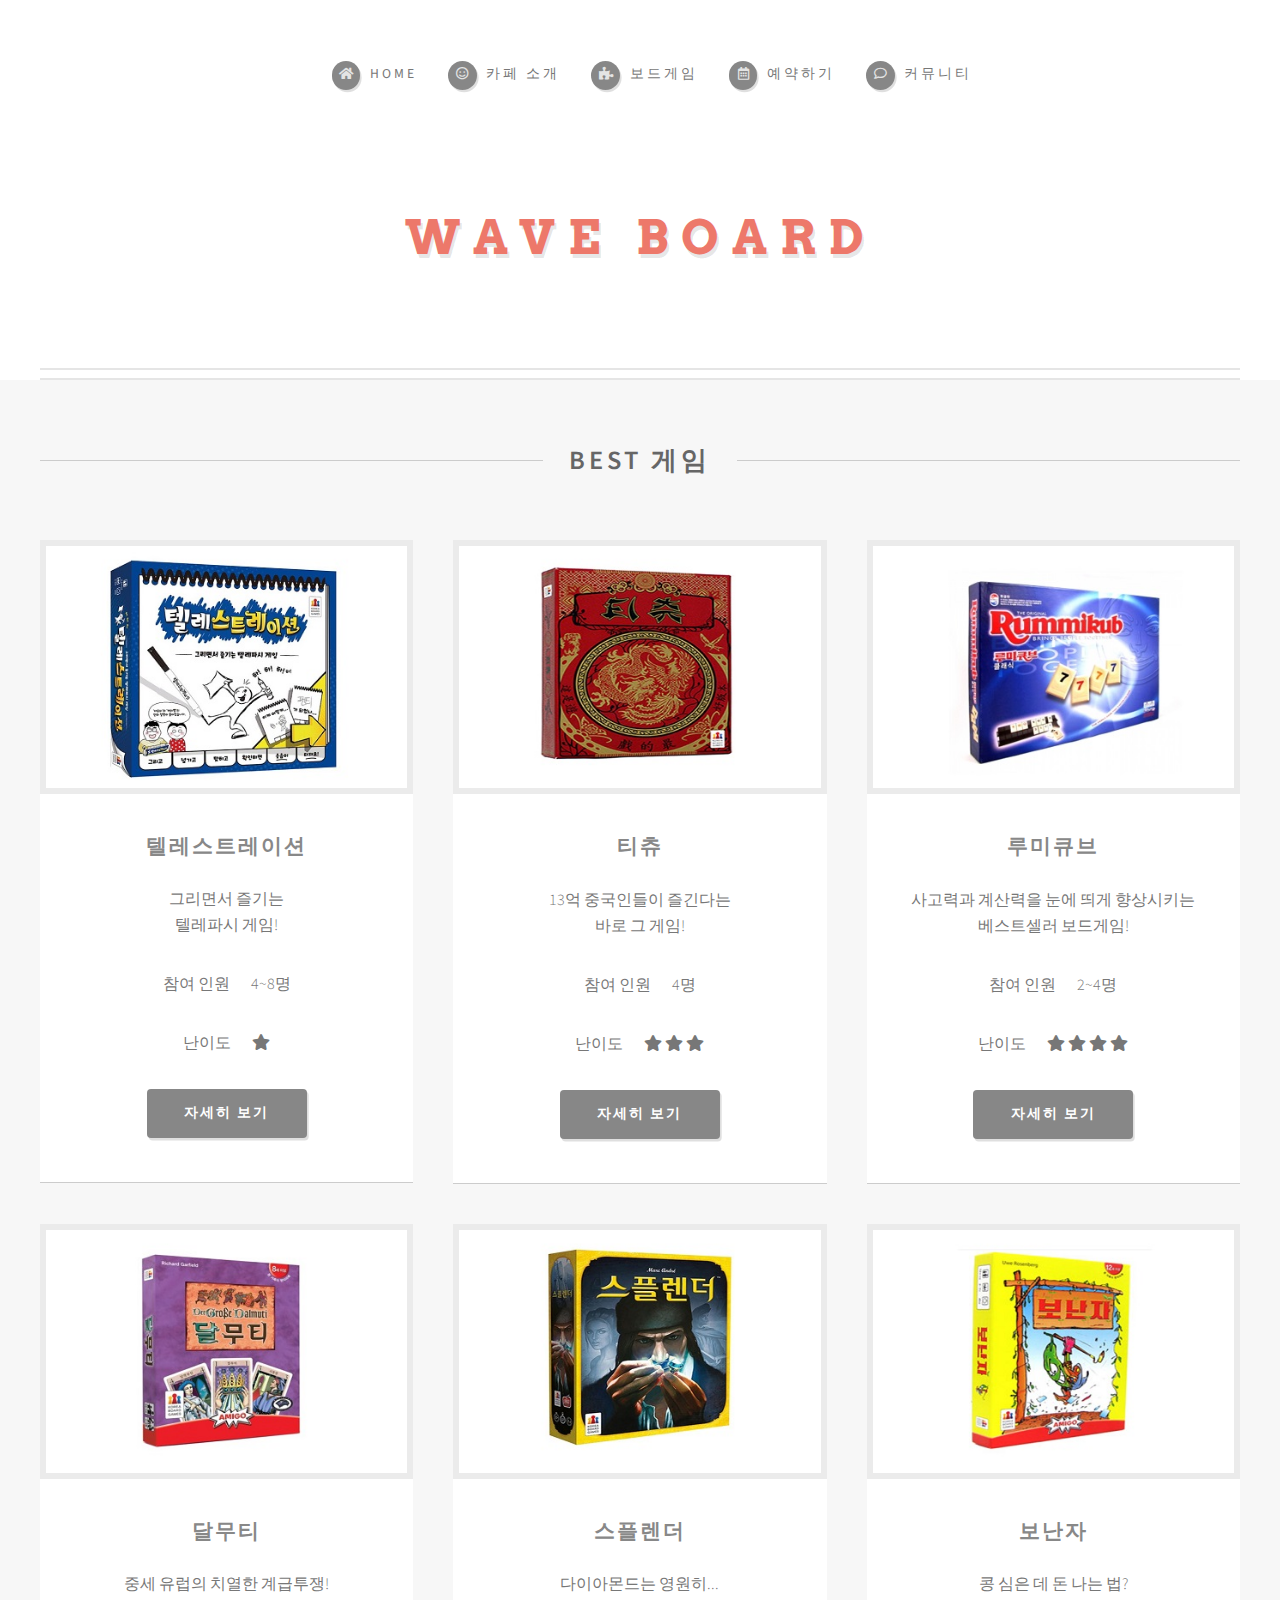
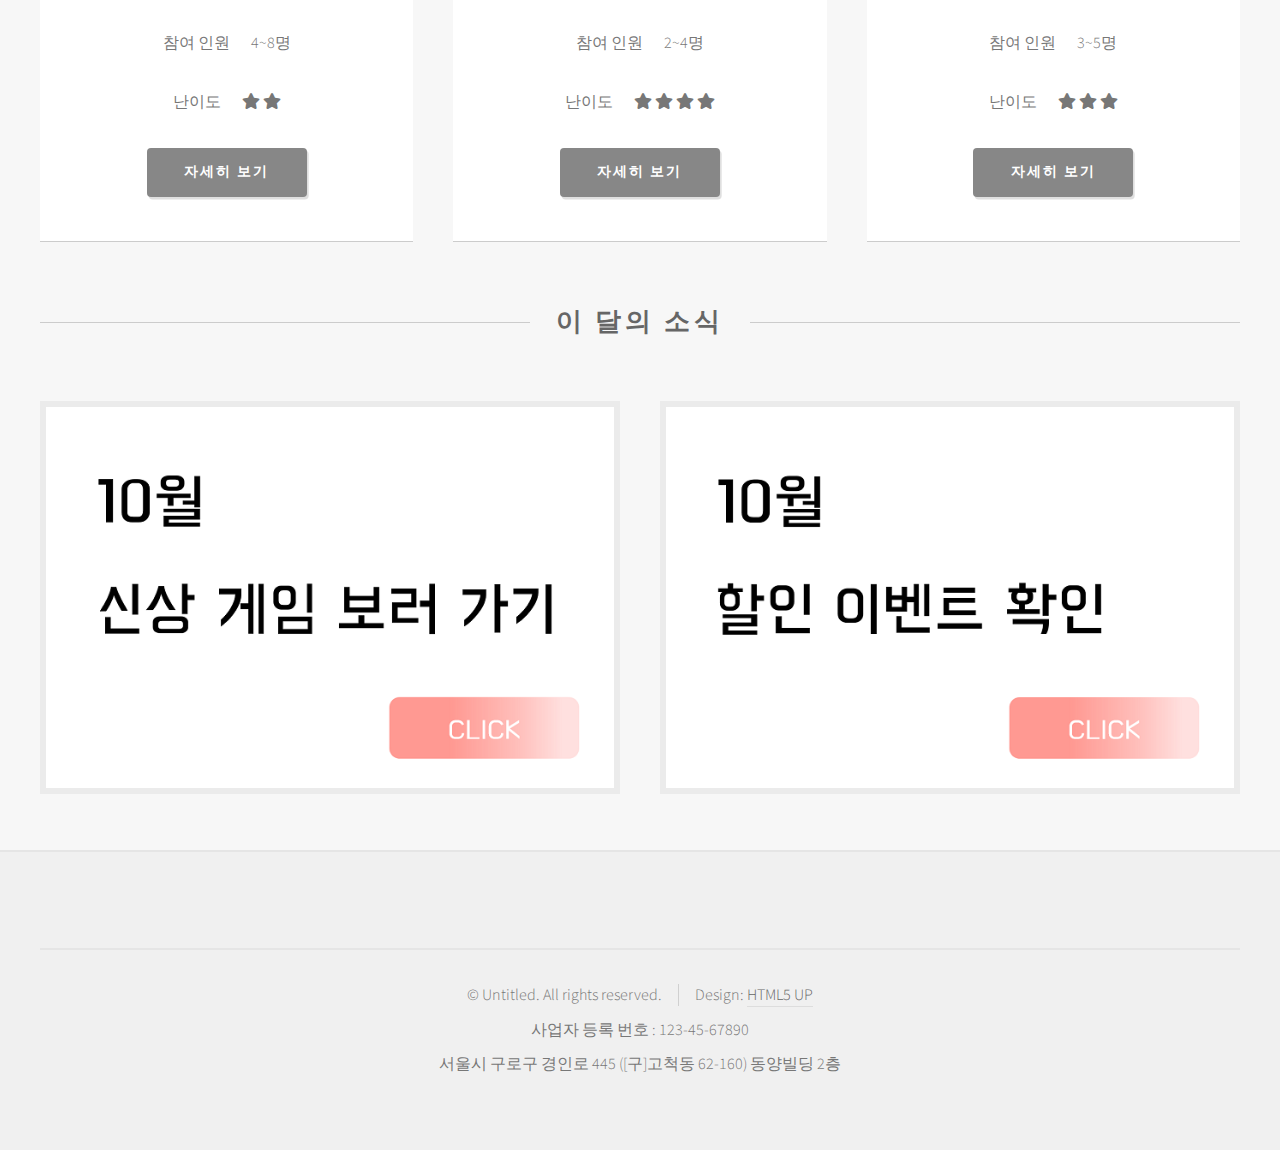
<file: index.html>
<!DOCTYPE HTML>
<!--
	Strongly Typed by HTML5 UP
	html5up.net | @ajlkn
	Free for personal and commercial use under the CCA 3.0 license (html5up.net/license)
-->
<html>
	<head>
		<title>Wave Board</title>
		<meta charset="utf-8" />
		<meta name="viewport" content="width=device-width, initial-scale=1, user-scalable=no" />
		<link rel="stylesheet" href="assets/css/main.css" />
	</head>
	<body class="homepage is-preload">
		<div id="page-wrapper">

			<!-- Header -->
				<section id="header">
					<div class="container">

						<!-- Logo -->
							<h1 id="logo"><a href="index.html">Wave Board</a></h1>
                            <!--<a id="reserve" href="#" class="button icon solid">예약하기</a> -->
							<!--<p>A responsive HTML5 site template. Manufactured by HTML5 UP.</p>-->

						<!-- Nav -->
							<nav id="nav">
								<ul>
									<li><a class="icon solid fa-home" href="index.html"><span>Home</span></a></li>
									<li>
										<a href="#" class="icon fa-smile"><span>카페 소개</span></a>
										<ul>
											<li><a href="detail2.html#features">이용 요금</a></li>
											<li><a href="detail2.html#method">이용 안내</a></li>
                                            <li><a href="detail2.html#location">위치 안내</a></li>
										</ul>
									</li>
									<li>
										<a href="#" class="icon solid fa-puzzle-piece"><span>보드게임</span></a>
										<ul>
											<li><a href="#">인원별</a></li>
											<li><a href="#">종류별</a></li>
                                            <li><a href="#">난이도별</a></li>
										</ul>
									</li>
                                    <li>
										<a href="#" class="icon fa-calendar-alt"><span>예약하기</span></a>
										<ul>
											<li><a href="#">예약 신청</a></li>
											<li><a href="#">예약 확인 및 취소</a></li>
										</ul>
									</li>
                                    <li>
										<a href="#" class="icon fa-comment"><span>커뮤니티</span></a>
										<ul>
											<li><a href="#">공지사항</a></li>
											<li><a href="#">입고 요청</a></li>
										</ul>
									</li>
								</ul>
							</nav>

					</div>
				</section>


			<!-- Features -->
				<section id="features">
					<div class="container">
						<header class="major">
							<h2><strong>BEST 게임</strong></h2>
						</header>
						<div class="row aln-center">
                            <div class="col-4 col-6-medium col-12-small">
                            <section class="box">
								<a href="#" class="image featured"><img src="images/main/games/telestration.jpg" alt="" /></a>
								<header>
									<h3>텔레스트레이션</h3>
								</header>
								<p>그리면서 즐기는 <br> 텔레파시 게임!</p>
                                <p>참여 인원&nbsp;&nbsp;&nbsp;&nbsp;&nbsp;&nbsp;
                                    4~8명</p>
                                <p>난이도&nbsp;&nbsp;&nbsp;&nbsp;&nbsp;&nbsp;
                                    <span class="icon solid fa-star"></span>
                                </p>
								<footer>
									<ul class="actions">
										<li><a href="#" class="button alt">자세히 보기</a></li>
									</ul>
								</footer>
				            </section>
                            </div>
                            
                            <div class="col-4 col-6-medium col-12-small">
                            <section class="box">
								<a href="#" class="image featured"><img src="images/main/games/tichu.jpg" alt="" /></a>
								<header>
									<h3>티츄</h3>
								</header>
								<p>13억 중국인들이 즐긴다는 <br> 바로 그 게임!</p>
                                <p>참여 인원&nbsp;&nbsp;&nbsp;&nbsp;&nbsp;&nbsp;
                                    4명</p>
                                <p>난이도&nbsp;&nbsp;&nbsp;&nbsp;&nbsp;&nbsp;
                                    <span class="icon solid fa-star"></span>
                                    <span class="icon solid fa-star"></span>
                                    <span class="icon solid fa-star"></span>
                                </p>
								<footer>
									<ul class="actions">
										<li><a href="#" class="button alt">자세히 보기</a></li>
									</ul>
								</footer>
				            </section>
                            </div>
                            
                            <div class="col-4 col-6-medium col-12-small">
                            <section class="box">
								<a href="#" class="image featured"><img src="images/main/games/rummikub.jpg" alt="" /></a>
								<header>
									<h3>루미큐브</h3>
								</header>
								<p>사고력과 계산력을 눈에 띄게 향상시키는<br>베스트셀러 보드게임!</p>
                                <p>참여 인원&nbsp;&nbsp;&nbsp;&nbsp;&nbsp;&nbsp;
                                    2~4명</p>
                                <p>난이도&nbsp;&nbsp;&nbsp;&nbsp;&nbsp;&nbsp;
                                    <span class="icon solid fa-star"></span>
                                    <span class="icon solid fa-star"></span>
                                    <span class="icon solid fa-star"></span>
                                    <span class="icon solid fa-star"></span>
                                </p>
								<footer>
									<ul class="actions">
										<li><a href="#" class="button alt">자세히 보기</a></li>
									</ul>
								</footer>
				            </section>
                            </div>
                            
                            <div class="col-4 col-6-medium col-12-small">
                            <section class="box">
								<a href="#" class="image featured"><img src="images/main/games/dalmuti.jpg" alt="" /></a>
								<header>
									<h3>달무티</h3>
								</header>
								<p>중세 유럽의 치열한 계급투쟁!</p>
                                 <p>참여 인원&nbsp;&nbsp;&nbsp;&nbsp;&nbsp;&nbsp;
                                    4~8명</p>
                                <p>난이도&nbsp;&nbsp;&nbsp;&nbsp;&nbsp;&nbsp;
                                    <span class="icon solid fa-star"></span>
                                    <span class="icon solid fa-star"></span>
                                </p>
								<footer>
									<ul class="actions">
										<li><a href="#" class="button alt">자세히 보기</a></li>
									</ul>
								</footer>
				            </section>
                            </div>
                            
                            <div class="col-4 col-6-medium col-12-small">
                            <section class="box">
								<a href="#" class="image featured"><img src="images/main/games/splendor.jpg" alt="" /></a>
								<header>
									<h3>스플렌더</h3>
								</header>
								<p>다이아몬드는 영원히...</p>
                                <p>참여 인원&nbsp;&nbsp;&nbsp;&nbsp;&nbsp;&nbsp;
                                    2~4명</p>
                                <p>난이도&nbsp;&nbsp;&nbsp;&nbsp;&nbsp;&nbsp;
                                    <span class="icon solid fa-star"></span>
                                    <span class="icon solid fa-star"></span>
                                    <span class="icon solid fa-star"></span>
                                    <span class="icon solid fa-star"></span>
                                </p>
								<footer>
									<ul class="actions">
										<li><a href="#" class="button alt">자세히 보기</a></li>
									</ul>
								</footer>
				            </section>
                            </div>
                            
                            <div class="col-4 col-6-medium col-12-small">
                            <section class="box">
								<a href="#" class="image featured"><img src="images/main/games/bohnanza.jpg" alt="" /></a>
								<header>
									<h3>보난자</h3>
								</header>
								<p>콩 심은 데 돈 나는 법?</p>
                                <p>참여 인원&nbsp;&nbsp;&nbsp;&nbsp;&nbsp;&nbsp;
                                    3~5명</p>
                                <p>난이도&nbsp;&nbsp;&nbsp;&nbsp;&nbsp;&nbsp;
                                    <span class="icon solid fa-star"></span>
                                    <span class="icon solid fa-star"></span>
                                    <span class="icon solid fa-star"></span>
                                </p>
								<footer>
									<ul class="actions">
										<li><a href="#" class="button alt">자세히 보기</a></li>
									</ul>
								</footer>
				            </section>
                            </div>
						</div>
					</div>
				</section>
<!-- Blog -->
									<section id="blog">
                                        <div class="container">
										<header class="major">
											<h2><strong>이 달의 소식</strong></h2>
										</header>
										<div class="row">
											<div class="col-6 col-12-small">
												<a href="#" class="image featured"><img src="images/main/oct_new.png" alt="" /></a>
											</div>
											<div class="col-6 col-12-small">
                                                <a href="#" class="image featured"><img src="images/main/oct_event.png" alt="" /></a>
											</div>
										</div>
                                        </div>
									</section>

			<!-- Footer -->
				<section id="footer">
					<!--<div class="container">
						<header>
							<h2>Questions or comments? <strong>Get in touch:</strong></h2>
						</header>
						<div class="row">
							<div class="col-6 col-12-medium">
								<section>
									<form method="post" action="#">
										<div class="row gtr-50">
											<div class="col-6 col-12-small">
												<input name="name" placeholder="Name" type="text" />
											</div>
											<div class="col-6 col-12-small">
												<input name="email" placeholder="Email" type="text" />
											</div>
											<div class="col-12">
												<textarea name="message" placeholder="Message"></textarea>
											</div>
											<div class="col-12">
												<a href="#" class="form-button-submit button icon solid fa-envelope">Send Message</a>
											</div>
										</div>
									</form>
								</section>
							</div>
							<div class="col-6 col-12-medium">
								<section>
									<p>Erat lorem ipsum veroeros consequat magna tempus lorem ipsum consequat Phaselamet
									mollis tortor congue. Sed quis mauris sit amet magna accumsan tristique. Curabitur
									leo nibh, rutrum eu malesuada.</p>
									<div class="row">
										<div class="col-6 col-12-small">
											<ul class="icons">
												<li class="icon solid fa-home">
													1234 Somewhere Road<br />
													Nashville, TN 00000<br />
													USA
												</li>
												<li class="icon solid fa-phone">
													(000) 000-0000
												</li>
												<li class="icon solid fa-envelope">
													<a href="#">info@untitled.tld</a>
												</li>
											</ul>
										</div>
										<div class="col-6 col-12-small">
											<ul class="icons">
												<li class="icon brands fa-twitter">
													<a href="#">@untitled</a>
												</li>
												<li class="icon brands fa-instagram">
													<a href="#">instagram.com/untitled</a>
												</li>
												<li class="icon brands fa-dribbble">
													<a href="#">dribbble.com/untitled</a>
												</li>
												<li class="icon brands fa-facebook-f">
													<a href="#">facebook.com/untitled</a>
												</li>
											</ul>
										</div>
									</div>
								</section>
							</div>
						</div>
					</div>-->
					<div id="copyright" class="container">
						<ul class="links">
							<li>&copy; Untitled. All rights reserved.</li><li>Design: <a href="http://html5up.net">HTML5 UP</a></li>
						</ul>
                        <ul class="links">
                            <li>사업자 등록 번호 : 123-45-67890</li>
                        </ul>
                        <ul class="links">
                            <li>서울시 구로구 경인로 445 ([구]고척동 62-160) 동양빌딩 2층</li>
                        </ul>
                        <ul>
                            
                        </ul>
					</div>
				</section>

		</div>

		<!-- Scripts -->
			<script src="assets/js/jquery.min.js"></script>
			<script src="assets/js/jquery.dropotron.min.js"></script>
			<script src="assets/js/browser.min.js"></script>
			<script src="assets/js/breakpoints.min.js"></script>
			<script src="assets/js/util.js"></script>
			<script src="assets/js/main.js"></script>

	</body>
</html>
</file>
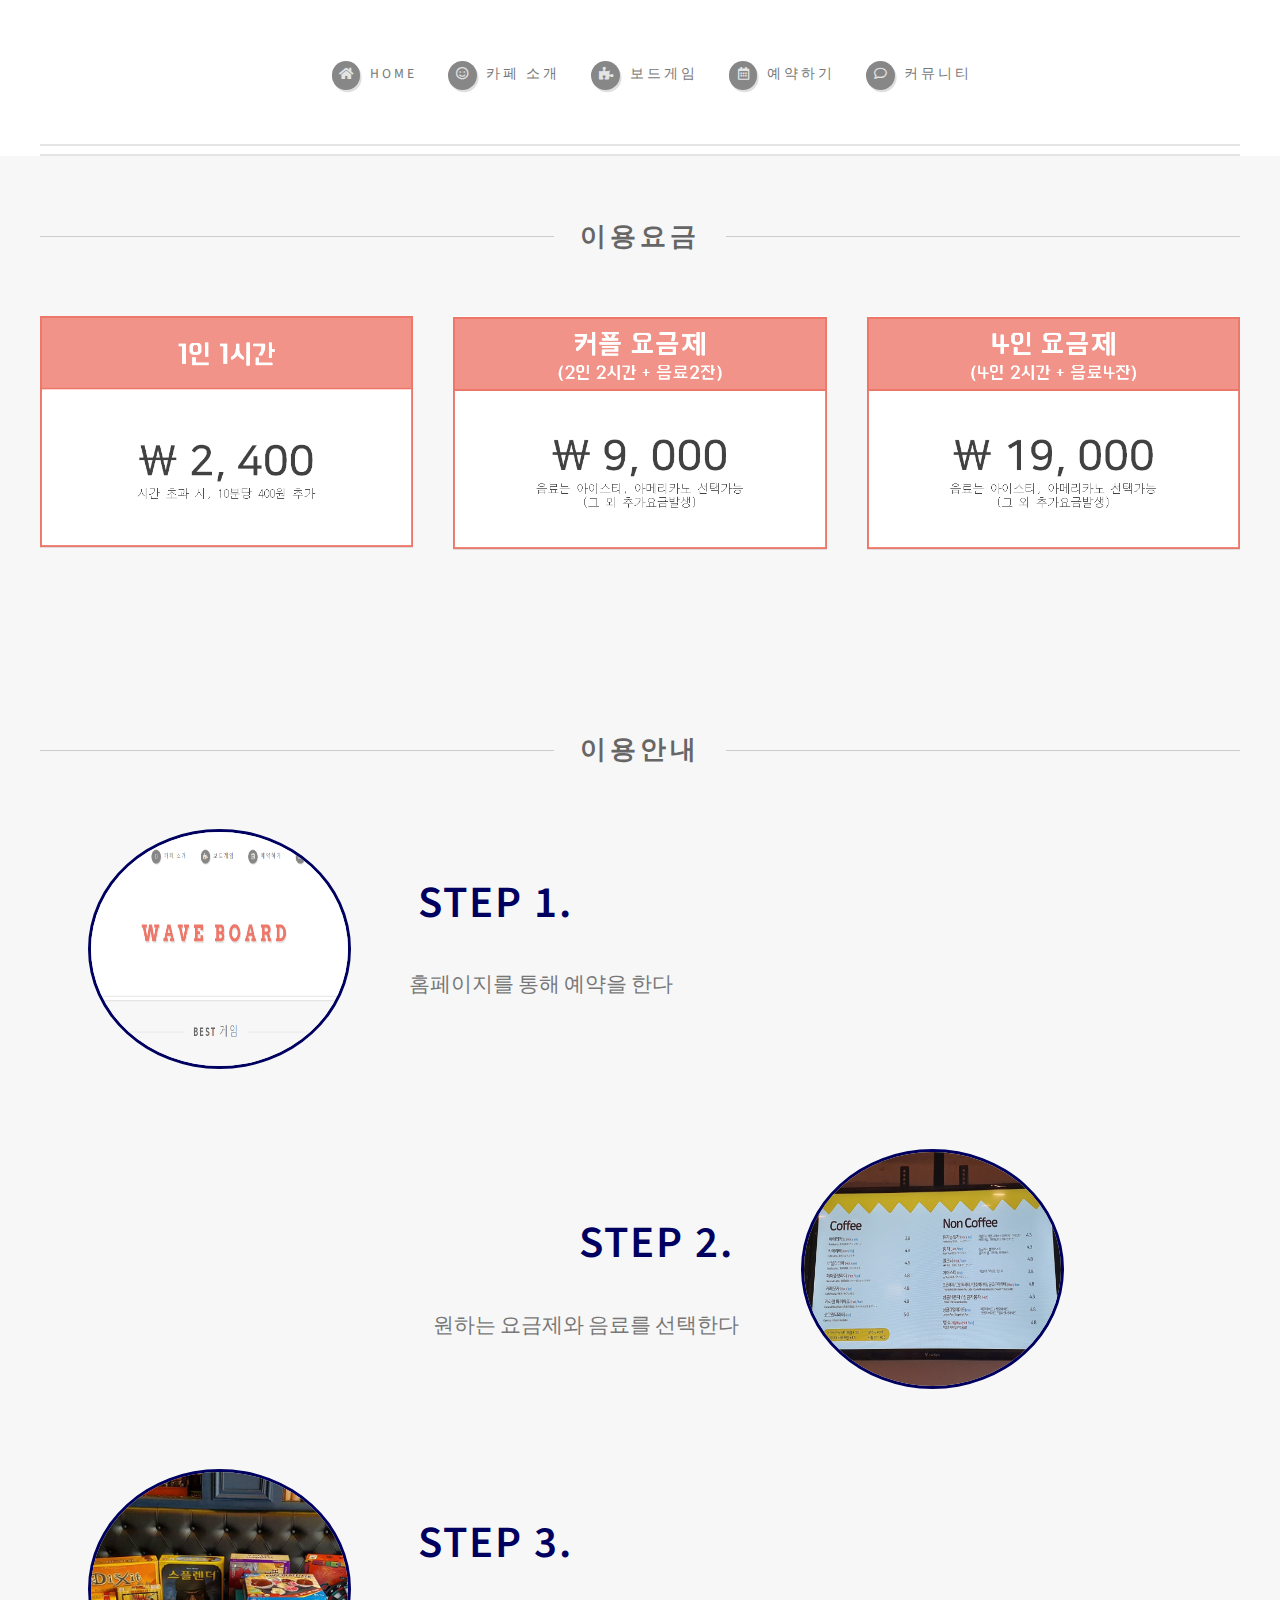
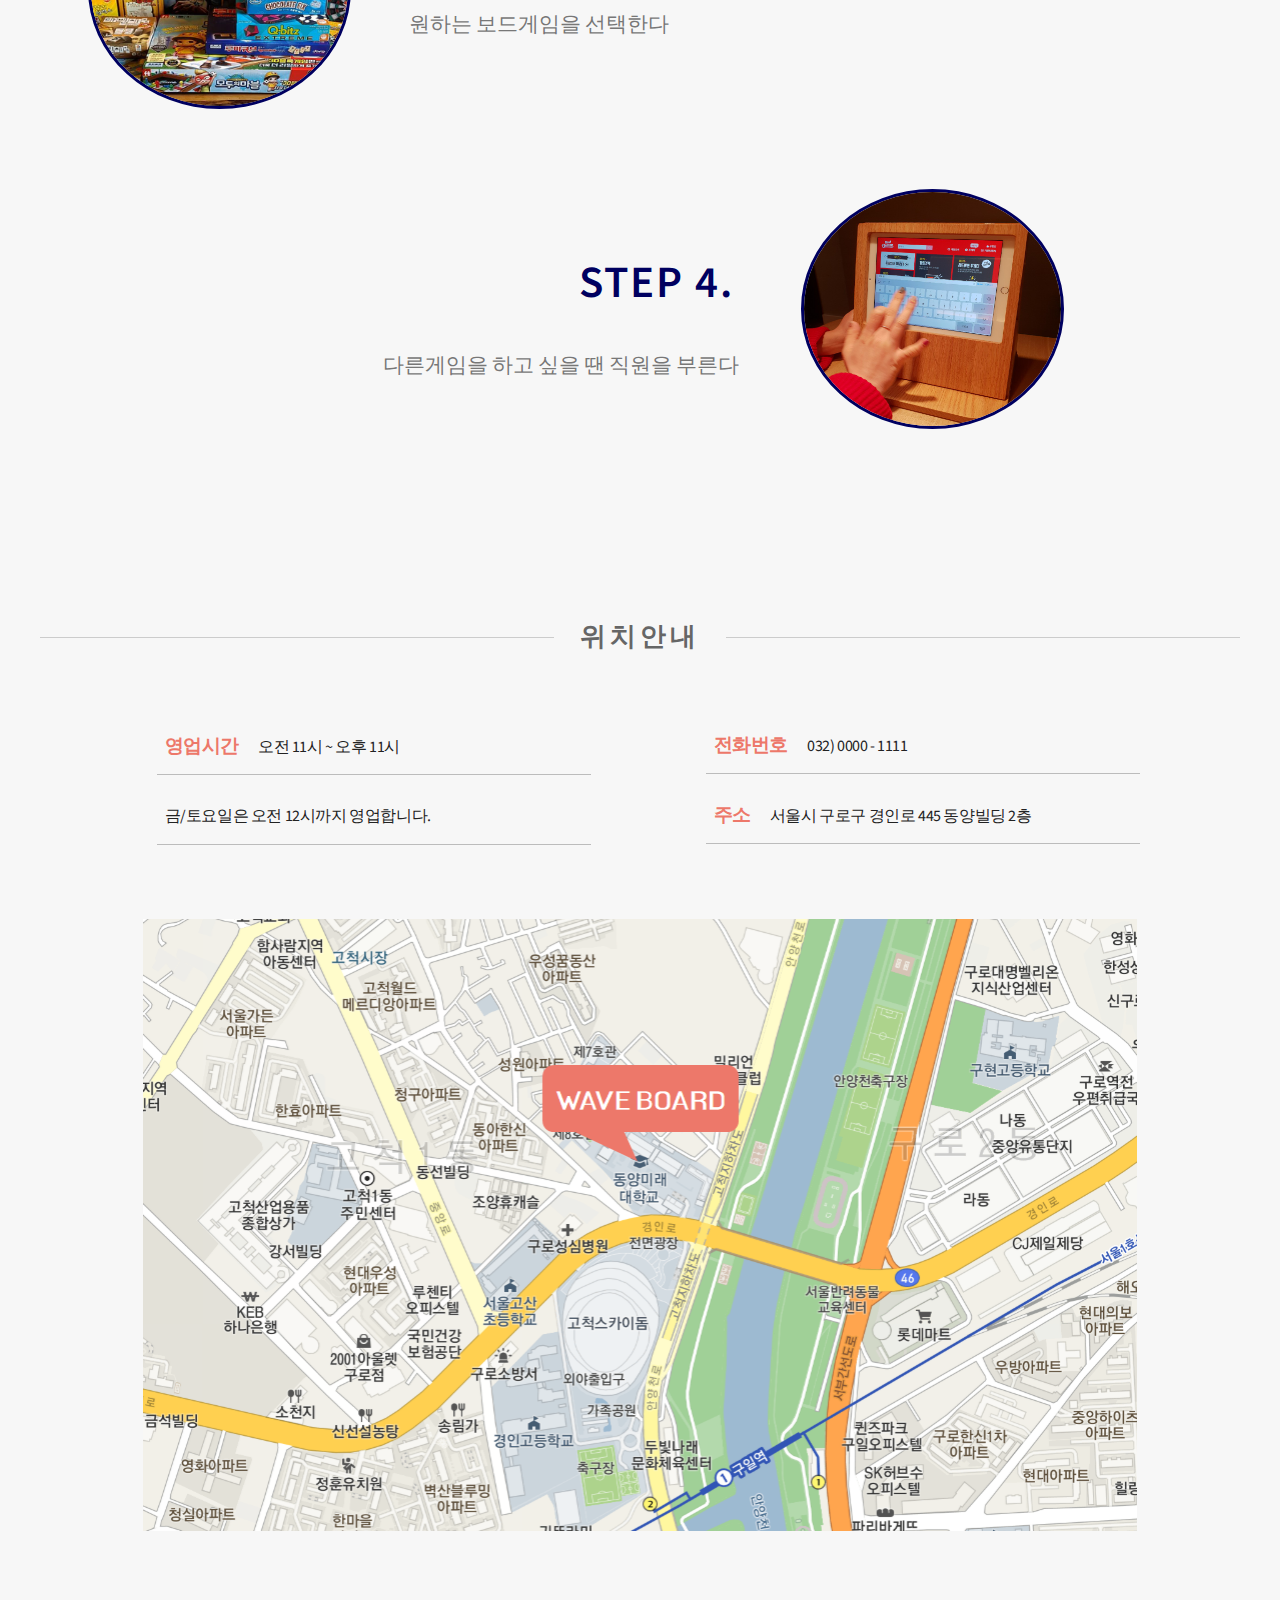
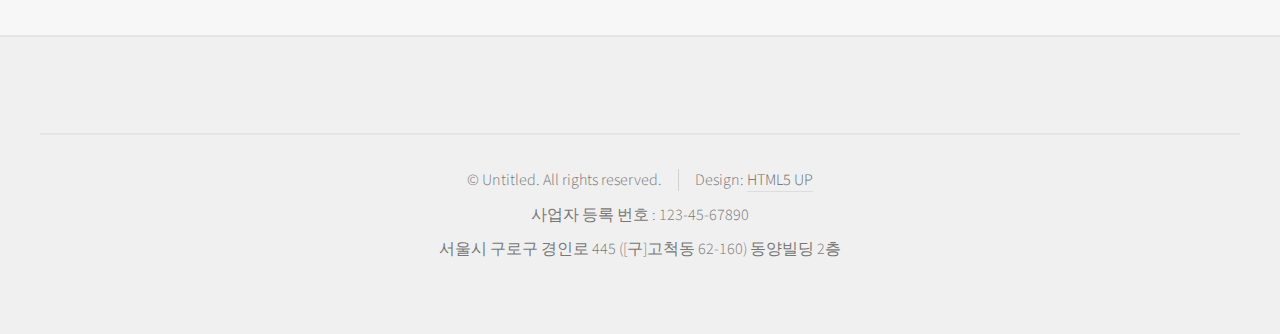
<file: detail2.html>
<!DOCTYPE HTML>
<!--
	Strongly Typed by HTML5 UP
	html5up.net | @ajlkn
	Free for personal and commercial use under the CCA 3.0 license (html5up.net/license)
-->
<html>
	<head>
		<title>Strongly Typed by HTML5 UP</title>
		<meta charset="utf-8" />
		<meta name="viewport" content="width=device-width, initial-scale=1, user-scalable=no" />
		<link rel="stylesheet" href="assets/css/detail.css" />
	</head>
	<body class="homepage is-preload">
		<div id="page-wrapper">

			<!-- Header -->
				<section id="header">
					<div class="container">
                        
                        <h1 id="logo"><a href="index.html">Wave Board</a></h1>

						<!-- Nav -->
							<nav id="nav">
								<ul>
									<li><a class="icon solid fa-home" href="index.html"><span>Home</span></a></li>
									<li>
										<a href="#" class="icon fa-smile"><span>카페 소개</span></a>
										<ul>
											<li><a href="#features">이용 요금</a></li>
											<li><a href="#method">이용 안내</a></li>
                                            <li><a href="#location">위치 안내</a></li>
										</ul>
									</li>
									<li>
										<a href="#" class="icon solid fa-puzzle-piece"><span>보드게임</span></a>
										<ul>
											<li><a href="#">인원별</a></li>
											<li><a href="#">종류별</a></li>
                                            <li><a href="#">난이도별</a></li>
										</ul>
									</li>
                                    <li>
										<a href="#" class="icon fa-calendar-alt"><span>예약하기</span></a>
										<ul>
											<li><a href="#">예약 신청</a></li>
											<li><a href="#">예약 확인 및 취소</a></li>
										</ul>
									</li>
                                    <li>
										<a href="#" class="icon fa-comment"><span>커뮤니티</span></a>
										<ul>
											<li><a href="#">공지사항</a></li>
											<li><a href="#">입고 요청</a></li>
										</ul>
									</li>
								</ul>
							</nav>

					</div>
				</section>


			<!-- Features -->
				<section id="features">
					<div class="container">
						<header class="major">
							<h2><strong>이용요금</strong></h2>
						</header>
						<div class="row">
                            <div class="col-6 col-12-small">
                                <a href="#" class="image featured"><img src="images/money1.png" alt="" /></a>
                            </div>
                            <div class="col-6 col-12-small">
                                <a href="#" class="image featured"><img src="images/money2.png" alt="" /></a>
                            </div>
                            <div class="col-6 col-12-small">
                                <a href="#" class="image featured"><img src="images/money3.png" alt="" /></a>
                            </div>
                        </div>
					</div>
				</section>
				
<!-- Method -->
                <section id="method">
                    <div class="container">
                        <header class="major">
                            <h2><strong>이용안내</strong></h2>
                        </header>
                        <section id="wrapper">

                            <!-- One -->
                            <section id="one" class="wrapper spotlight style">
                                <div class="inner">
                                    <img class="image" src="images/step1.PNG" alt="" />
                                    <div class="odd content">
                                        <h3>Step 1.</h3>
                                        <p>홈페이지를 통해 예약을 한다</p>
                                    </div>
                                </div>
                            </section>
                            <!-- Two -->
                            <section id="two" class="wrapper alt spotlight style2">
                                <div class="inner">
                                    <img class="image" src="images/step2.png" alt="" />
                                    <div class="even content">
                                        <h3>Step 2.</h3>
                                        <p>원하는 요금제와 음료를 선택한다</p>
                                    </div>
                                </div>
                            </section>

                            <!-- Three -->
                            <section id="three" class="wrapper spotlight style3">
                                <div class="inner">
                                    <img class="image" src="images/step3.jpg" alt="" />
                                    <div class="odd content">
                                        <h3>Step 3.</h3>
                                        <p>원하는 보드게임을 선택한다</p>
                                    </div>
                                </div>
                            </section>

                            <!-- Four -->
                            <section id="four" class="wrapper spotlight style4">
                                <div class="inner">
                                    <img class="image" src="images/step4.jpg" alt="" />
                                    <div class="even content">
                                        <h3>Step 4.</h3>
                                        <p>다른게임을 하고 싶을 땐 직원을 부른다</p>
                                    </div>
                                </div>
                            </section>

                        </section>
                    </div>
                </section>
                
                <!-- Features -->
				<section id="location">
					<div class="container">
						<header class="major">
							<h2><strong>위치안내</strong></h2>
						</header>
						<div class="location_timetable">
                        <ul class="location_time">
                            <li><b>영업시간</b>오전 11시 ~ 오후 11시</li>
                            <li>금/토요일은 오전 12시까지 영업합니다.</li>
                        </ul>
                        <ul class="location_other">
                            <li><b>전화번호</b>032) 0000 - 1111</li>
                            <li><b>주소</b>서울시 구로구 경인로 445 동양빌딩 2층</li>
                        </ul>
                        <div class="row aln-center">
						    <div class="col-10">
							<img class="image featured" src="images/location.png" alt="" />
							</div>
				        </div>                      
                        </div>
					</div>
				</section>
<!-- Footer -->
				<section id="footer">
				
					<div id="copyright" class="container">
						<ul class="links">
							<li>&copy; Untitled. All rights reserved.</li><li>Design: <a href="http://html5up.net">HTML5 UP</a></li>
						</ul>
                        <ul class="links">
                            <li>사업자 등록 번호 : 123-45-67890</li>
                        </ul>
                        <ul class="links">
                            <li>서울시 구로구 경인로 445 ([구]고척동 62-160) 동양빌딩 2층</li>
                        </ul>
                        <ul>
                            
                        </ul>
					</div>
				</section>

		</div>

		<!-- Scripts -->
			<script src="assets/js/jquery.min.js"></script>
			<script src="assets/js/jquery.dropotron.min.js"></script>
			<script src="assets/js/browser.min.js"></script>
			<script src="assets/js/breakpoints.min.js"></script>
			<script src="assets/js/util.js"></script>
			<script src="assets/js/main.js"></script>

	</body>
</html>
</file>
<file: assets/css/main.css>
@import url("fontawesome-all.min.css");
@import url("https://fonts.googleapis.com/css?family=Source+Sans+Pro:300,400,600|Arvo:700");

/*
	Strongly Typed by HTML5 UP
	html5up.net | @ajlkn
	Free for personal and commercial use under the CCA 3.0 license (html5up.net/license)
*/

html, body, div, span, applet, object,
iframe, h1, h2, h3, h4, h5, h6, p, blockquote,
pre, a, abbr, acronym, address, big, cite,
code, del, dfn, em, img, ins, kbd, q, s, samp,
small, strike, strong, sub, sup, tt, var, b,
u, i, center, dl, dt, dd, ol, ul, li, fieldset,
form, label, legend, table, caption, tbody,
tfoot, thead, tr, th, td, article, aside,
canvas, details, embed, figure, figcaption,
footer, header, hgroup, menu, nav, output, ruby,
section, summary, time, mark, audio, video {
	margin: 0;
	padding: 0;
	border: 0;
	font-size: 100%;
	font: inherit;
	vertical-align: baseline;}

article, aside, details, figcaption, figure,
footer, header, hgroup, menu, nav, section {
	display: block;}

body {
	line-height: 1;
}

ol, ul {
	list-style: none;
}

blockquote, q {
	quotes: none;
}

	blockquote:before, blockquote:after, q:before, q:after {
		content: '';
		content: none;
	}

table {
	border-collapse: collapse;
	border-spacing: 0;
}

body {
	-webkit-text-size-adjust: none;
}

mark {
	background-color: transparent;
	color: inherit;
}

input::-moz-focus-inner {
	border: 0;
	padding: 0;
}

input, select, textarea {
	-moz-appearance: none;
	-webkit-appearance: none;
	-ms-appearance: none;
	appearance: none;
}

/* Basic */

	html {
		box-sizing: border-box;
	}

	*, *:before, *:after {
		box-sizing: inherit;
	}

	body {
		background: #f0f0f0;
	}

		body.is-preload *, body.is-preload *:before, body.is-preload *:after {
			-moz-animation: none !important;
			-webkit-animation: none !important;
			-ms-animation: none !important;
			animation: none !important;
			-moz-transition: none !important;
			-webkit-transition: none !important;
			-ms-transition: none !important;
			transition: none !important;
		}

	body, input, textarea, select {
		font-family: 'Source Sans Pro';
		font-weight: 300;
		color: #777;
		line-height: 1.65em;
		font-size: 15pt;
	}

	h1, h2, h3, h4, h5, h6 {
		font-weight: 600;
		text-transform: uppercase;
		color: #888;
	}

	h1 a, h2 a, h3 a, h4 a, h5 a, h6 a {
		color: inherit;
		text-decoration: none;
		border: 0;
	}

	h2 {
		font-size: 1.65em;
		font-weight: 400;
		letter-spacing: 4px;
		margin: 0 0 1.5em 0;
		line-height: 1.75em;
	}

	h3 {
		font-size: 1.3em;
		letter-spacing: 2px;
		margin: 0 0 1.25em 0;
	}

	a {
		-moz-transition: color 0.25s ease-in-out, border-bottom-color 0.25s ease-in-out;
		-webkit-transition: color 0.25s ease-in-out, border-bottom-color 0.25s ease-in-out;
		-ms-transition: color 0.25s ease-in-out, border-bottom-color 0.25s ease-in-out;
		transition: color 0.25s ease-in-out, border-bottom-color 0.25s ease-in-out;
		color: #666;
		text-decoration: none;
		border-bottom: solid 1px #ddd;
	}

		a strong {
			-moz-transition: color 0.25s ease-in-out, border-bottom-color 0.25s ease-in-out;
			-webkit-transition: color 0.25s ease-in-out, border-bottom-color 0.25s ease-in-out;
			-ms-transition: color 0.25s ease-in-out, border-bottom-color 0.25s ease-in-out;
			transition: color 0.25s ease-in-out, border-bottom-color 0.25s ease-in-out;
		}

		a:hover {
			color: #ed786a;
			border-bottom-color: rgba(255, 255, 255, 0);
		}

			a:hover strong {
				color: #ed786a;
			}

	strong, b {
		font-weight: 600;
		color: #666;
	}

	em, i {
		font-style: italic;
	}

	sub {
		position: relative;
		top: 0.5em;
		font-size: 0.8em;
	}

	sup {
		position: relative;
		top: -0.5em;
		font-size: 0.8em;
	}

	hr {
		border: 0;
		border-top: solid 1px #ddd;
	}

	blockquote {
		border-left: solid 0.5em #ddd;
		padding: 1em 0 1em 2em;
		font-style: italic;
	}

	p {
		text-align: justify;
		margin-bottom: 2em;
	}

	ul, ol, dl, table, blockquote {
		/*margin-bottom: 2em;*/
        margin-bottom: 0.5em;
	}

	br.clear {
		clear: both;
	}

/* Container */

	.container {
		margin: 0 auto;
		max-width: 100%;
		width: 70em;
	}

		@media screen and (max-width: 1680px) {

			.container {
				width: 68em;
			}

		}

		@media screen and (max-width: 1280px) {

			.container {
				width: calc(100% - 80px);
			}

		}

		@media screen and (max-width: 980px) {

			.container {
				width: calc(100% - 100px);
			}

		}

		@media screen and (max-width: 736px) {

			.container {
				width: calc(100% - 40px);
			}

		}

/* Row */

	.row {
		display: flex;
		flex-wrap: wrap;
		box-sizing: border-box;
		align-items: stretch;
	}

		.row > * {
			box-sizing: border-box;
		}

		.row.gtr-uniform > * > :last-child {
			margin-bottom: 0;
		}

		.row.aln-left {
			justify-content: flex-start;
		}

		.row.aln-center {
			justify-content: center;
		}

		.row.aln-right {
			justify-content: flex-end;
		}

		.row.aln-top {
			align-items: flex-start;
		}

		.row.aln-middle {
			align-items: center;
		}

		.row.aln-bottom {
			align-items: flex-end;
		}

		.row > .imp {
			order: -1;
		}

		.row > .col-1 {
			width: 8.33333%;
		}

		.row > .off-1 {
			margin-left: 8.33333%;
		}

		.row > .col-2 {
			width: 16.66667%;
		}

		.row > .off-2 {
			margin-left: 16.66667%;
		}

		.row > .col-3 {
			width: 25%;
		}

		.row > .off-3 {
			margin-left: 25%;
		}

		.row > .col-4 {
			width: 33.33333%;
		}

		.row > .off-4 {
			margin-left: 33.33333%;
		}

		.row > .col-5 {
			width: 41.66667%;
		}

		.row > .off-5 {
			margin-left: 41.66667%;
		}

		.row > .col-6 {
			width: 50%;
		}

		.row > .off-6 {
			margin-left: 50%;
		}

		.row > .col-7 {
			width: 58.33333%;
		}

		.row > .off-7 {
			margin-left: 58.33333%;
		}

		.row > .col-8 {
			width: 66.66667%;
		}

		.row > .off-8 {
			margin-left: 66.66667%;
		}

		.row > .col-9 {
			width: 75%;
		}

		.row > .off-9 {
			margin-left: 75%;
		}

		.row > .col-10 {
			width: 83.33333%;
		}

		.row > .off-10 {
			margin-left: 83.33333%;
		}

		.row > .col-11 {
			width: 91.66667%;
		}

		.row > .off-11 {
			margin-left: 91.66667%;
		}

		.row > .col-12 {
			width: 100%;
		}

		.row > .off-12 {
			margin-left: 100%;
		}

		.row.gtr-0 {
			margin-top: 0px;
			margin-left: 0px;
		}

			.row.gtr-0 > * {
				padding: 0px 0 0 0px;
			}

			.row.gtr-0.gtr-uniform {
				margin-top: 0px;
			}

				.row.gtr-0.gtr-uniform > * {
					padding-top: 0px;
				}

		.row.gtr-25 {
			margin-top: -12.5px;
			margin-left: -12.5px;
		}

			.row.gtr-25 > * {
				padding: 12.5px 0 0 12.5px;
			}

			.row.gtr-25.gtr-uniform {
				margin-top: -12.5px;
			}

				.row.gtr-25.gtr-uniform > * {
					padding-top: 12.5px;
				}

		.row.gtr-50 {
			margin-top: -25px;
			margin-left: -25px;
		}

			.row.gtr-50 > * {
				padding: 25px 0 0 25px;
			}

			.row.gtr-50.gtr-uniform {
				margin-top: -25px;
			}

				.row.gtr-50.gtr-uniform > * {
					padding-top: 25px;
				}

		.row {
			margin-top: -50px;
			margin-left: -50px;
		}

			.row > * {
				padding: 50px 0 0 50px;
			}

			.row.gtr-uniform {
				margin-top: -50px;
			}

				.row.gtr-uniform > * {
					padding-top: 50px;
				}

		.row.gtr-150 {
			margin-top: -75px;
			margin-left: -75px;
		}

			.row.gtr-150 > * {
				padding: 75px 0 0 75px;
			}

			.row.gtr-150.gtr-uniform {
				margin-top: -75px;
			}

				.row.gtr-150.gtr-uniform > * {
					padding-top: 75px;
				}

		.row.gtr-200 {
			margin-top: -100px;
			margin-left: -100px;
		}

			.row.gtr-200 > * {
				padding: 100px 0 0 100px;
			}

			.row.gtr-200.gtr-uniform {
				margin-top: -100px;
			}

				.row.gtr-200.gtr-uniform > * {
					padding-top: 100px;
				}

		@media screen and (max-width: 1680px) {

			.row {
				display: flex;
				flex-wrap: wrap;
				box-sizing: border-box;
				align-items: stretch;
			}

				.row > * {
					box-sizing: border-box;
				}

				.row.gtr-uniform > * > :last-child {
					margin-bottom: 0;
				}

				.row.aln-left {
					justify-content: flex-start;
				}

				.row.aln-center {
					justify-content: center;
				}

				.row.aln-right {
					justify-content: flex-end;
				}

				.row.aln-top {
					align-items: flex-start;
				}

				.row.aln-middle {
					align-items: center;
				}

				.row.aln-bottom {
					align-items: flex-end;
				}

				.row > .imp-xlarge {
					order: -1;
				}

				.row > .col-1-xlarge {
					width: 8.33333%;
				}

				.row > .off-1-xlarge {
					margin-left: 8.33333%;
				}

				.row > .col-2-xlarge {
					width: 16.66667%;
				}

				.row > .off-2-xlarge {
					margin-left: 16.66667%;
				}

				.row > .col-3-xlarge {
					width: 25%;
				}

				.row > .off-3-xlarge {
					margin-left: 25%;
				}

				.row > .col-4-xlarge {
					width: 33.33333%;
				}

				.row > .off-4-xlarge {
					margin-left: 33.33333%;
				}

				.row > .col-5-xlarge {
					width: 41.66667%;
				}

				.row > .off-5-xlarge {
					margin-left: 41.66667%;
				}

				.row > .col-6-xlarge {
					width: 50%;
				}

				.row > .off-6-xlarge {
					margin-left: 50%;
				}

				.row > .col-7-xlarge {
					width: 58.33333%;
				}

				.row > .off-7-xlarge {
					margin-left: 58.33333%;
				}

				.row > .col-8-xlarge {
					width: 66.66667%;
				}

				.row > .off-8-xlarge {
					margin-left: 66.66667%;
				}

				.row > .col-9-xlarge {
					width: 75%;
				}

				.row > .off-9-xlarge {
					margin-left: 75%;
				}

				.row > .col-10-xlarge {
					width: 83.33333%;
				}

				.row > .off-10-xlarge {
					margin-left: 83.33333%;
				}

				.row > .col-11-xlarge {
					width: 91.66667%;
				}

				.row > .off-11-xlarge {
					margin-left: 91.66667%;
				}

				.row > .col-12-xlarge {
					width: 100%;
				}

				.row > .off-12-xlarge {
					margin-left: 100%;
				}

				.row.gtr-0 {
					margin-top: 0px;
					margin-left: 0px;
				}

					.row.gtr-0 > * {
						padding: 0px 0 0 0px;
					}

					.row.gtr-0.gtr-uniform {
						margin-top: 0px;
					}

						.row.gtr-0.gtr-uniform > * {
							padding-top: 0px;
						}

				.row.gtr-25 {
					margin-top: -12.5px;
					margin-left: -12.5px;
				}

					.row.gtr-25 > * {
						padding: 12.5px 0 0 12.5px;
					}

					.row.gtr-25.gtr-uniform {
						margin-top: -12.5px;
					}

						.row.gtr-25.gtr-uniform > * {
							padding-top: 12.5px;
						}

				.row.gtr-50 {
					margin-top: -25px;
					margin-left: -25px;
				}

					.row.gtr-50 > * {
						padding: 25px 0 0 25px;
					}

					.row.gtr-50.gtr-uniform {
						margin-top: -25px;
					}

						.row.gtr-50.gtr-uniform > * {
							padding-top: 25px;
						}

				.row {
					margin-top: -50px;
					margin-left: -50px;
				}

					.row > * {
						padding: 50px 0 0 50px;
					}

					.row.gtr-uniform {
						margin-top: -50px;
					}

						.row.gtr-uniform > * {
							padding-top: 50px;
						}

				.row.gtr-150 {
					margin-top: -75px;
					margin-left: -75px;
				}

					.row.gtr-150 > * {
						padding: 75px 0 0 75px;
					}

					.row.gtr-150.gtr-uniform {
						margin-top: -75px;
					}

						.row.gtr-150.gtr-uniform > * {
							padding-top: 75px;
						}

				.row.gtr-200 {
					margin-top: -100px;
					margin-left: -100px;
				}

					.row.gtr-200 > * {
						padding: 100px 0 0 100px;
					}

					.row.gtr-200.gtr-uniform {
						margin-top: -100px;
					}

						.row.gtr-200.gtr-uniform > * {
							padding-top: 100px;
						}

		}

		@media screen and (max-width: 1280px) {

			.row {
				display: flex;
				flex-wrap: wrap;
				box-sizing: border-box;
				align-items: stretch;
			}

				.row > * {
					box-sizing: border-box;
				}

				.row.gtr-uniform > * > :last-child {
					margin-bottom: 0;
				}

				.row.aln-left {
					justify-content: flex-start;
				}

				.row.aln-center {
					justify-content: center;
				}

				.row.aln-right {
					justify-content: flex-end;
				}

				.row.aln-top {
					align-items: flex-start;
				}

				.row.aln-middle {
					align-items: center;
				}

				.row.aln-bottom {
					align-items: flex-end;
				}

				.row > .imp-large {
					order: -1;
				}

				.row > .col-1-large {
					width: 8.33333%;
				}

				.row > .off-1-large {
					margin-left: 8.33333%;
				}

				.row > .col-2-large {
					width: 16.66667%;
				}

				.row > .off-2-large {
					margin-left: 16.66667%;
				}

				.row > .col-3-large {
					width: 25%;
				}

				.row > .off-3-large {
					margin-left: 25%;
				}

				.row > .col-4-large {
					width: 33.33333%;
				}

				.row > .off-4-large {
					margin-left: 33.33333%;
				}

				.row > .col-5-large {
					width: 41.66667%;
				}

				.row > .off-5-large {
					margin-left: 41.66667%;
				}

				.row > .col-6-large {
					width: 50%;
				}

				.row > .off-6-large {
					margin-left: 50%;
				}

				.row > .col-7-large {
					width: 58.33333%;
				}

				.row > .off-7-large {
					margin-left: 58.33333%;
				}

				.row > .col-8-large {
					width: 66.66667%;
				}

				.row > .off-8-large {
					margin-left: 66.66667%;
				}

				.row > .col-9-large {
					width: 75%;
				}

				.row > .off-9-large {
					margin-left: 75%;
				}

				.row > .col-10-large {
					width: 83.33333%;
				}

				.row > .off-10-large {
					margin-left: 83.33333%;
				}

				.row > .col-11-large {
					width: 91.66667%;
				}

				.row > .off-11-large {
					margin-left: 91.66667%;
				}

				.row > .col-12-large {
					width: 100%;
				}

				.row > .off-12-large {
					margin-left: 100%;
				}

				.row.gtr-0 {
					margin-top: 0px;
					margin-left: 0px;
				}

					.row.gtr-0 > * {
						padding: 0px 0 0 0px;
					}

					.row.gtr-0.gtr-uniform {
						margin-top: 0px;
					}

						.row.gtr-0.gtr-uniform > * {
							padding-top: 0px;
						}

				.row.gtr-25 {
					margin-top: -10px;
					margin-left: -10px;
				}

					.row.gtr-25 > * {
						padding: 10px 0 0 10px;
					}

					.row.gtr-25.gtr-uniform {
						margin-top: -10px;
					}

						.row.gtr-25.gtr-uniform > * {
							padding-top: 10px;
						}

				.row.gtr-50 {
					margin-top: -20px;
					margin-left: -20px;
				}

					.row.gtr-50 > * {
						padding: 20px 0 0 20px;
					}

					.row.gtr-50.gtr-uniform {
						margin-top: -20px;
					}

						.row.gtr-50.gtr-uniform > * {
							padding-top: 20px;
						}

				.row {
					margin-top: -40px;
					margin-left: -40px;
				}

					.row > * {
						padding: 40px 0 0 40px;
					}

					.row.gtr-uniform {
						margin-top: -40px;
					}

						.row.gtr-uniform > * {
							padding-top: 40px;
						}

				.row.gtr-150 {
					margin-top: -60px;
					margin-left: -60px;
				}

					.row.gtr-150 > * {
						padding: 60px 0 0 60px;
					}

					.row.gtr-150.gtr-uniform {
						margin-top: -60px;
					}

						.row.gtr-150.gtr-uniform > * {
							padding-top: 60px;
						}

				.row.gtr-200 {
					margin-top: -80px;
					margin-left: -80px;
				}

					.row.gtr-200 > * {
						padding: 80px 0 0 80px;
					}

					.row.gtr-200.gtr-uniform {
						margin-top: -80px;
					}

						.row.gtr-200.gtr-uniform > * {
							padding-top: 80px;
						}

		}

		@media screen and (max-width: 980px) {

			.row {
				display: flex;
				flex-wrap: wrap;
				box-sizing: border-box;
				align-items: stretch;
			}

				.row > * {
					box-sizing: border-box;
				}

				.row.gtr-uniform > * > :last-child {
					margin-bottom: 0;
				}

				.row.aln-left {
					justify-content: flex-start;
				}

				.row.aln-center {
					justify-content: center;
				}

				.row.aln-right {
					justify-content: flex-end;
				}

				.row.aln-top {
					align-items: flex-start;
				}

				.row.aln-middle {
					align-items: center;
				}

				.row.aln-bottom {
					align-items: flex-end;
				}

				.row > .imp-medium {
					order: -1;
				}

				.row > .col-1-medium {
					width: 8.33333%;
				}

				.row > .off-1-medium {
					margin-left: 8.33333%;
				}

				.row > .col-2-medium {
					width: 16.66667%;
				}

				.row > .off-2-medium {
					margin-left: 16.66667%;
				}

				.row > .col-3-medium {
					width: 25%;
				}

				.row > .off-3-medium {
					margin-left: 25%;
				}

				.row > .col-4-medium {
					width: 33.33333%;
				}

				.row > .off-4-medium {
					margin-left: 33.33333%;
				}

				.row > .col-5-medium {
					width: 41.66667%;
				}

				.row > .off-5-medium {
					margin-left: 41.66667%;
				}

				.row > .col-6-medium {
					width: 50%;
				}

				.row > .off-6-medium {
					margin-left: 50%;
				}

				.row > .col-7-medium {
					width: 58.33333%;
				}

				.row > .off-7-medium {
					margin-left: 58.33333%;
				}

				.row > .col-8-medium {
					width: 66.66667%;
				}

				.row > .off-8-medium {
					margin-left: 66.66667%;
				}

				.row > .col-9-medium {
					width: 75%;
				}

				.row > .off-9-medium {
					margin-left: 75%;
				}

				.row > .col-10-medium {
					width: 83.33333%;
				}

				.row > .off-10-medium {
					margin-left: 83.33333%;
				}

				.row > .col-11-medium {
					width: 91.66667%;
				}

				.row > .off-11-medium {
					margin-left: 91.66667%;
				}

				.row > .col-12-medium {
					width: 100%;
				}

				.row > .off-12-medium {
					margin-left: 100%;
				}

				.row.gtr-0 {
					margin-top: 0px;
					margin-left: 0px;
				}

					.row.gtr-0 > * {
						padding: 0px 0 0 0px;
					}

					.row.gtr-0.gtr-uniform {
						margin-top: 0px;
					}

						.row.gtr-0.gtr-uniform > * {
							padding-top: 0px;
						}

				.row.gtr-25 {
					margin-top: -12.5px;
					margin-left: -12.5px;
				}

					.row.gtr-25 > * {
						padding: 12.5px 0 0 12.5px;
					}

					.row.gtr-25.gtr-uniform {
						margin-top: -12.5px;
					}

						.row.gtr-25.gtr-uniform > * {
							padding-top: 12.5px;
						}

				.row.gtr-50 {
					margin-top: -25px;
					margin-left: -25px;
				}

					.row.gtr-50 > * {
						padding: 25px 0 0 25px;
					}

					.row.gtr-50.gtr-uniform {
						margin-top: -25px;
					}

						.row.gtr-50.gtr-uniform > * {
							padding-top: 25px;
						}

				.row {
					margin-top: -50px;
					margin-left: -50px;
				}

					.row > * {
						padding: 50px 0 0 50px;
					}

					.row.gtr-uniform {
						margin-top: -50px;
					}

						.row.gtr-uniform > * {
							padding-top: 50px;
						}

				.row.gtr-150 {
					margin-top: -75px;
					margin-left: -75px;
				}

					.row.gtr-150 > * {
						padding: 75px 0 0 75px;
					}

					.row.gtr-150.gtr-uniform {
						margin-top: -75px;
					}

						.row.gtr-150.gtr-uniform > * {
							padding-top: 75px;
						}

				.row.gtr-200 {
					margin-top: -100px;
					margin-left: -100px;
				}

					.row.gtr-200 > * {
						padding: 100px 0 0 100px;
					}

					.row.gtr-200.gtr-uniform {
						margin-top: -100px;
					}

						.row.gtr-200.gtr-uniform > * {
							padding-top: 100px;
						}

		}

		@media screen and (max-width: 736px) {

			.row {
				display: flex;
				flex-wrap: wrap;
				box-sizing: border-box;
				align-items: stretch;
			}

				.row > * {
					box-sizing: border-box;
				}

				.row.gtr-uniform > * > :last-child {
					margin-bottom: 0;
				}

				.row.aln-left {
					justify-content: flex-start;
				}

				.row.aln-center {
					justify-content: center;
				}

				.row.aln-right {
					justify-content: flex-end;
				}

				.row.aln-top {
					align-items: flex-start;
				}

				.row.aln-middle {
					align-items: center;
				}

				.row.aln-bottom {
					align-items: flex-end;
				}

				.row > .imp-small {
					order: -1;
				}

				.row > .col-1-small {
					width: 8.33333%;
				}

				.row > .off-1-small {
					margin-left: 8.33333%;
				}

				.row > .col-2-small {
					width: 16.66667%;
				}

				.row > .off-2-small {
					margin-left: 16.66667%;
				}

				.row > .col-3-small {
					width: 25%;
				}

				.row > .off-3-small {
					margin-left: 25%;
				}

				.row > .col-4-small {
					width: 33.33333%;
				}

				.row > .off-4-small {
					margin-left: 33.33333%;
				}

				.row > .col-5-small {
					width: 41.66667%;
				}

				.row > .off-5-small {
					margin-left: 41.66667%;
				}

				.row > .col-6-small {
					width: 50%;
				}

				.row > .off-6-small {
					margin-left: 50%;
				}

				.row > .col-7-small {
					width: 58.33333%;
				}

				.row > .off-7-small {
					margin-left: 58.33333%;
				}

				.row > .col-8-small {
					width: 66.66667%;
				}

				.row > .off-8-small {
					margin-left: 66.66667%;
				}

				.row > .col-9-small {
					width: 75%;
				}

				.row > .off-9-small {
					margin-left: 75%;
				}

				.row > .col-10-small {
					width: 83.33333%;
				}

				.row > .off-10-small {
					margin-left: 83.33333%;
				}

				.row > .col-11-small {
					width: 91.66667%;
				}

				.row > .off-11-small {
					margin-left: 91.66667%;
				}

				.row > .col-12-small {
					width: 100%;
				}

				.row > .off-12-small {
					margin-left: 100%;
				}

				.row.gtr-0 {
					margin-top: 0px;
					margin-left: 0px;
				}

					.row.gtr-0 > * {
						padding: 0px 0 0 0px;
					}

					.row.gtr-0.gtr-uniform {
						margin-top: 0px;
					}

						.row.gtr-0.gtr-uniform > * {
							padding-top: 0px;
						}

				.row.gtr-25 {
					margin-top: -7.5px;
					margin-left: -7.5px;
				}

					.row.gtr-25 > * {
						padding: 7.5px 0 0 7.5px;
					}

					.row.gtr-25.gtr-uniform {
						margin-top: -7.5px;
					}

						.row.gtr-25.gtr-uniform > * {
							padding-top: 7.5px;
						}

				.row.gtr-50 {
					margin-top: -15px;
					margin-left: -15px;
				}

					.row.gtr-50 > * {
						padding: 15px 0 0 15px;
					}

					.row.gtr-50.gtr-uniform {
						margin-top: -15px;
					}

						.row.gtr-50.gtr-uniform > * {
							padding-top: 15px;
						}

				.row {
					margin-top: -30px;
					margin-left: -30px;
				}

					.row > * {
						padding: 30px 0 0 30px;
					}

					.row.gtr-uniform {
						margin-top: -30px;
					}

						.row.gtr-uniform > * {
							padding-top: 30px;
						}

				.row.gtr-150 {
					margin-top: -45px;
					margin-left: -45px;
				}

					.row.gtr-150 > * {
						padding: 45px 0 0 45px;
					}

					.row.gtr-150.gtr-uniform {
						margin-top: -45px;
					}

						.row.gtr-150.gtr-uniform > * {
							padding-top: 45px;
						}

				.row.gtr-200 {
					margin-top: -60px;
					margin-left: -60px;
				}

					.row.gtr-200 > * {
						padding: 60px 0 0 60px;
					}

					.row.gtr-200.gtr-uniform {
						margin-top: -60px;
					}

						.row.gtr-200.gtr-uniform > * {
							padding-top: 60px;
						}

		}

/* Sections/Article */

	section, article {
		margin-bottom: 3em;
	}

	section > :last-child,
	article > :last-child,
	section:last-child,
	article:last-child {
		margin-bottom: 0;
	}

/* Image */

	.image {
		-moz-transition: opacity 0.25s ease-in-out;
		-webkit-transition: opacity 0.25s ease-in-out;
		-ms-transition: opacity 0.25s ease-in-out;
		transition: opacity 0.25s ease-in-out;
		display: inline-block;
		border: solid 6px #ebebeb !important;
	}

		.image:hover {
			opacity: 0.9;
		}

		.image img {
			display: block;
			width: 100%;
		}

		.image.fit {
			display: block;
			width: 100%;
		}

		.image.featured {
			display: block;
			width: 100%;
			margin: 0 0 3.5em 0;
		}

		.image.left {
			float: left;
			margin: 0 1.5em 1.5em 0;
			position: relative;
			top: 0.5em;
		}

		.image.centered {
			display: block;
			margin: 0 0 2em 0;
		}

			.image.centered img {
				margin: 0 auto;
				width: auto;
			}

/* List */

	ul {
		list-style: disc;
		padding-left: 1em;
	}

		ul li {
			padding-left: 0.5em;
			margin: 0.75em 0 0.75em 0;
		}

			ul li:first-child {
				margin-top: 0;
			}

	ol {
		list-style: decimal;
		padding-left: 1em;
	}

		ol li {
			padding-left: 0.5em;
			margin: 0.75em 0 0.75em 0;
		}

			ol li:first-child {
				margin-top: 0;
			}

/* Links */

	ul.links {
		list-style: none;
		padding-left: 0;
	}

		ul.links li {
			display: inline;
			border-left: solid 1px #d0d0d0;
			padding-left: 1em;
			margin: 0 0 0 1em;
		}

			ul.links li:first-child {
				margin-left: 0;
				padding-left: 0;
				border-left: 0;
			}

/* Actions */

	ul.actions {
		margin-top: 2.5em;
		clear: both;
		list-style: none;
		padding-left: 0;
	}

		ul.actions li {
			padding-left: 0;
			display: inline-block;
			margin: 0 0 0 1em;
		}

			ul.actions li:first-child {
				margin-left: 0;
			}

/* Divided */

	ul.divided {
		list-style: none;
		padding-left: 0;
	}

		ul.divided li {
			border-top: solid 2px #e5e5e5;
			padding-left: 0;
			margin: 2.5em 0 0 0;
			padding: 2.5em 0 0 0;
		}

			ul.divided li:first-child {
				border-top: 0;
				margin-top: 0;
				padding-top: 0;
			}

/* Icons */

	ul.icons {
		list-style: none;
		padding-left: 0;
	}

		ul.icons > li {
			position: relative;
			padding: 2em 0 0 3em;
			margin: 0;
		}

			ul.icons > li:before {
				position: absolute;
				left: 0;
				top: 2.6em;
				display: block;
				font-size: 0.8em;
				background: #878787;
				color: #e4e4e4;
				width: 2em;
				height: 2em;
				border-radius: 2em;
				line-height: 2em;
				text-align: center;
				box-shadow: 0.125em 0.175em 0 0 rgba(0, 0, 0, 0.125);
			}

			ul.icons > li:first-child {
				padding-top: 0;
			}

				ul.icons > li:first-child:before {
					top: 0;
				}

/* Form */

	form label {
		font-weight: 600;
		text-transform: uppercase;
		color: #888;
		display: block;
		margin: 0 0 1em 0;
	}

	form input[type="text"],
	form input[type="email"],
	form input[type="password"],
	form select,
	form textarea {
		-moz-transition: background-color 0.25s ease-in-out;
		-webkit-transition: background-color 0.25s ease-in-out;
		-ms-transition: background-color 0.25s ease-in-out;
		transition: background-color 0.25s ease-in-out;
		-webkit-appearance: none;
		display: block;
		border: 0;
		background: #e8e8e8;
		width: 100%;
		box-shadow: inset 2px 2px 0px 0px rgba(0, 0, 0, 0.1);
		border-radius: 4px;
		line-height: 1.25em;
		padding: 0.75em 1em 0.75em 1em;
	}

		form input[type="text"]:focus,
		form input[type="email"]:focus,
		form input[type="password"]:focus,
		form select:focus,
		form textarea:focus {
			background: #f0f0f0;
		}

	form textarea {
		min-height: 11em;
	}

	form ::-webkit-input-placeholder {
		color: #555 !important;
		line-height: 1.35em;
	}

	form :-moz-placeholder {
		color: #555 !important;
	}

	form ::-moz-placeholder {
		color: #555 !important;
	}

	form :-ms-input-placeholder {
		color: #555 !important;
	}

	form ::-moz-focus-inner {
		border: 0;
	}

/* Table */

	table {
		width: 100%;
	}

		table tbody tr {
			border-top: solid 1px #E5E5E5;
		}

			table tbody tr:first-child {
				border-top: 0;
			}

		table td {
			padding: 0.75em 1em 0.75em 1em;
		}

		table th {
			text-align: left;
			font-weight: bold;
			padding: 0.75em 1em 0.75em 1em;
		}

		table thead {
			background: #878787;
			color: #fff;
			font-weight: 400;
			text-transform: uppercase;
			border: 0;
			box-shadow: 0.125em 0.175em 0 0 rgba(0, 0, 0, 0.125);
			font-size: 0.85em;
			letter-spacing: 2px;
		}

		table tfoot {
			background: #F0F0F0;
			border-top: solid 2px #E5E5E5;
		}

/* Button */

	input[type="button"],
	input[type="submit"],
	input[type="reset"],
	button,
	.button {
		-moz-transition: all 0.25s ease-in-out;
		-webkit-transition: all 0.25s ease-in-out;
		-ms-transition: all 0.25s ease-in-out;
		transition: all 0.25s ease-in-out;
		-webkit-appearance: none;
		position: relative;
		display: inline-block;
		background: #ed786a;
		color: #fff !important;
		text-transform: uppercase;
		border-radius: 4px;
		border: 0;
		outline: 0;
		font-size: 1em;
		box-shadow: 0.125em 0.175em 0 0 rgba(0, 0, 0, 0.125);
		font-weight: 600;
		text-align: center;
		font-size: 0.85em;
		letter-spacing: 2px;
		padding: 0.85em 2.75em 0.85em 2.75em;
	}

		input[type="button"].icon:before,
		input[type="submit"].icon:before,
		input[type="reset"].icon:before,
		button.icon:before,
		.button.icon:before {
			position: relative;
			padding-right: 0.75em;
			opacity: 0.5;
			top: 0.05em;
		}

		input[type="button"]:hover,
		input[type="submit"]:hover,
		input[type="reset"]:hover,
		button:hover,
		.button:hover {
			background: #fd887a;
		}

		input[type="button"]:active,
		input[type="submit"]:active,
		input[type="reset"]:active,
		button:active,
		.button:active {
			background: #ed786a;
		}

		input[type="button"].alt,
		input[type="submit"].alt,
		input[type="reset"].alt,
		button.alt,
		.button.alt {
			background: #878787;
		}

			input[type="button"].alt:hover,
			input[type="submit"].alt:hover,
			input[type="reset"].alt:hover,
			button.alt:hover,
			.button.alt:hover {
				background: #979797;
			}

			input[type="button"].alt:active,
			input[type="submit"].alt:active,
			input[type="reset"].alt:active,
			button.alt:active,
			.button.alt:active {
				background: #878787;
			}

/* Box */

	.no-sidebar .box.post > header {
		text-align: center;
	}

	.box.excerpt .date {
		background: #878787;
		color: #fff;
		font-weight: 400;
		text-transform: uppercase;
		border-radius: 4px;
		border: 0;
		box-shadow: 0.125em 0.175em 0 0 rgba(0, 0, 0, 0.125);
		display: inline-block;
		font-size: 0.85em;
		letter-spacing: 2px;
		padding: 0.25em 1em 0.25em 1em;
		margin: 0 0 2.5em 0;
	}

/* Icons */

	.icon {
		text-decoration: none;
		position: relative;
		text-decoration: none;
	}

		.icon:before {
			-moz-osx-font-smoothing: grayscale;
			-webkit-font-smoothing: antialiased;
			display: inline-block;
			font-style: normal;
			font-variant: normal;
			text-rendering: auto;
			line-height: 1;
			text-transform: none !important;
			font-family: 'Font Awesome 5 Free';
			font-weight: 400;
		}

		.icon:before {
			line-height: inherit;
		}

		.icon > .label {
			display: none;
		}

		.icon.solid:before {
			font-weight: 900;
		}

		.icon.brands:before {
			font-family: 'Font Awesome 5 Brands';
		}

/* Page Wrapper */

	#page-wrapper > section {
		margin-bottom: 0;
	}

/* Header */

	#header {
		position: relative;
		position: relative;
		background: #fff;
		text-align: center;
	}

		#header > .container {
			padding: 14em 0 8em 0;
			border-bottom: solid 2px #e5e5e5;
			box-shadow: inset 0px -8px 0px 0px #fff, inset 0px -10px 0px 0px #e5e5e5;
		}

		#header h1 {
			font-family: 'Arvo';
			font-weight: 700;
			color: #ed786a;
			text-shadow: 0.05em 0.075em 0 rgba(0, 0, 0, 0.1);
			font-size: 3em;
			letter-spacing: 13px;
		}

			#header h1 a {
				border: 0;
			}

		#header p {
			text-transform: uppercase;
			font-weight: 400;
			color: #888;
			margin: 2.5em 0 0 0;
			font-size: 0.85em;
			letter-spacing: 3px;
			text-align: center;
		}

/* Nav */

	#nav {
		position: absolute;
		top: 3em;
		left: 0;
		width: 100%;
		cursor: default;
	}

		#nav > ul > li {
			display: inline-block;
			padding-right: 2em;
		}

			#nav > ul > li:last-child {
				padding-right: 0;
			}

			#nav > ul > li > a {
				border: 0;
				text-decoration: none;
				text-transform: uppercase;
				font-weight: 400;
				color: #777;
				outline: 0;
				display: block;
			}

				#nav > ul > li > a:before {
					display: inline-block;
					background: #878787;
					color: #e4e4e4;
					width: 2.25em;
					font-size: 0.8em;
					height: 2.25em;
					border-radius: 2.25em;
					line-height: 2.1em;
					text-align: center;
					box-shadow: 0.125em 0.175em 0 0 rgba(0, 0, 0, 0.125);
					margin-right: 0.75em;
					-moz-transition: color 0.25s ease-in-out, background 0.25s ease-in-out;
					-webkit-transition: color 0.25s ease-in-out, background 0.25s ease-in-out;
					-o-transition: color 0.25s ease-in-out, background 0.25s ease-in-out;
					-ms-transition: color 0.25s ease-in-out, background 0.25s ease-in-out;
					transition: color 0.25s ease-in-out, background 0.25s ease-in-out;
				}

				#nav > ul > li > a > span {
					-moz-transition: color 0.25s ease-in-out;
					-webkit-transition: color 0.25s ease-in-out;
					-o-transition: color 0.25s ease-in-out;
					-ms-transition: color 0.25s ease-in-out;
					transition: color 0.25s ease-in-out;
					font-size: 0.85em;
					letter-spacing: 3px;
				}

			#nav > ul > li > ul {
				display: none;
			}

			#nav > ul > li.active > a:before,
			#nav > ul > li:hover > a:before {
				background: #ED786A;
				color: #fff;
			}

			#nav > ul > li.active > a > span,
			#nav > ul > li:hover > a > span {
				color: #ED786A;
			}

	.dropotron {
		text-align: left;
		border: solid 1px #e5e5e5;
		border-radius: 4px;
		background: #fff;
		background: rgba(255, 255, 255, 0.965);
		box-shadow: 0px 2px 2px 0px rgba(0, 0, 0, 0.1);
		padding: 0.75em 0 0.5em 0;
		min-width: 12em;
		margin-top: calc(-0.5em + 1px);
		margin-left: -2px;
		list-style: none;
	}

		.dropotron.level-0 {
			margin-top: 1.5em;
			margin-left: -1em;
		}

			.dropotron.level-0:after {
				content: '';
				display: block;
				position: absolute;
				left: 1.25em;
				top: calc(-0.75em + 1px);
				border-left: solid 0.75em rgba(255, 255, 255, 0);
				border-right: solid 0.75em rgba(255, 255, 255, 0);
				border-bottom: solid 0.75em #fff;
			}

			.dropotron.level-0:before {
				content: '';
				display: block;
				position: absolute;
				left: 1.25em;
				top: -0.75em;
				border-left: solid 0.75em rgba(255, 255, 255, 0);
				border-right: solid 0.75em rgba(255, 255, 255, 0);
				border-bottom: solid 0.75em #ccc;
			}

		.dropotron span, .dropotron a {
			display: block;
			padding: 0.3em 1em 0.3em 1em;
			border: 0;
			border-top: solid 1px #f0f0f0;
			outline: 0;
		}

		.dropotron li {
			padding-left: 0;
			margin: 0;
		}

			.dropotron li:first-child > span, .dropotron li:first-child > a {
				border-top: 0;
				padding-top: 0;
			}

			.dropotron li:hover > span, .dropotron li:hover > a {
				-moz-transition: color 0.25s ease-in-out, border-bottom-color 0.25s ease-in-out;
				-webkit-transition: color 0.25s ease-in-out, border-bottom-color 0.25s ease-in-out;
				-ms-transition: color 0.25s ease-in-out, border-bottom-color 0.25s ease-in-out;
				transition: color 0.25s ease-in-out, border-bottom-color 0.25s ease-in-out;
				color: #ed786a;
			}

/* Features */

	#features {
		position: relative;
		overflow: hidden;
		/*background: #fff;*/
        background: #f7f7f7;
		text-align: center;
		padding: 3em 0;
	}

		#features p {
			text-align: center;
		}

		#features ul.actions {
			margin-top: 1.25em;
		}

/* Blog */

#blog{
    position: relative;
    overflow: hidden;
    background: #f7f7f7;
    text-align: center;
}

/* Banner */

	#banner {
		position: relative;
		overflow: hidden;
		background: #fff;
		color: #fff;
		text-align: center;
		border-top: solid 2px #e5e5e5;
		border-bottom: solid 2px #e5e5e5;
		box-shadow: inset 0px -8px 0px 0px #fff, inset 0px 8px 0px 0px #fff;
		position: relative;
		text-transform: uppercase;
		background: url("../../images/banner.jpg");
		background-size: cover;
		padding: 10em 0;
	}

		#banner p {
			font-weight: 400;
			font-size: 2em;
			line-height: 1.5em;
			letter-spacing: 4px;
			text-align: center;
			margin: 0;
		}

		#banner strong {
			color: inherit;
		}

		#banner > .container {
			position: relative;
		}

			#banner > .container:before, #banner > .container:after {
				content: '';
				display: block;
				position: absolute;
				top: 50%;
				width: 35px;
				height: 141px;
				margin-top: -70px;
				background: url("images/bracket.svg");
				opacity: 0.15;
			}

			#banner > .container:before {
				left: 0;
			}

			#banner > .container:after {
				-moz-transform: scaleX(-1);
				-webkit-transform: scaleX(-1);
				-ms-transform: scaleX(-1);
				transform: scaleX(-1);
				right: 0;
			}

/* Main */

	#main {
		position: relative;
		overflow: hidden;
		background: #fff;
		padding: 6em 0;
	}

/* Content */

	#content > section,
	#content > article {
		border-top: solid 2px #e5e5e5;
		box-shadow: inset 0px 8px 0px 0px #fff, inset 0px 10px 0px 0px #e5e5e5;
		margin: 5em 0 0 0;
		padding: 5em 0 0 0;
	}

		#content > section:first-child,
		#content > article:first-child {
			border-top: 0;
			box-shadow: none;
			margin: 0;
			padding: 0;
		}

/* Sidebar */

	#sidebar > section,
	#sidebar > article {
		border-top: solid 2px #e5e5e5;
		box-shadow: inset 0px 8px 0px 0px #fff, inset 0px 10px 0px 0px #e5e5e5;
		margin: 5em 0 0 0;
		padding: 5em 0 0 0;
	}

		#sidebar > section:first-child,
		#sidebar > article:first-child {
			border-top: 0;
			box-shadow: none;
			margin: 0;
			padding: 0;
		}

/* Footer */

	#footer {
		position: relative;
		overflow: hidden;
		border-top: solid 2px #e5e5e5;
		background: #f0f0f0;
		padding: 3em 0 3em 0;
	}

		#footer form input[type="text"],
		#footer form input[type="email"],
		#footer form input[type="password"],
		#footer form select,
		#footer form textarea {
			background: #f7f7f7;
		}

			#footer form input[type="text"]:focus,
			#footer form input[type="email"]:focus,
			#footer form input[type="password"]:focus,
			#footer form select:focus,
			#footer form textarea:focus {
				background: #fff;
			}

		#footer h2 {
			text-align: center;
		}

/* Copyright */

	#copyright {
		border-top: solid 2px #e5e5e5;
		text-align: center;
		/*margin-top: 6em;*/
		padding-top: 2em;
	}

/* XLarge */

	@media screen and (max-width: 1680px) {

		/* Basic */

			body, input, textarea, select {
				font-size: 13pt;
			}

	}

/* Large */

	@media screen and (max-width: 1280px) {

		/* Basic */

			body, input, textarea, select {
				font-size: 12pt;
			}

			h2 br, h3 br, h4 br, h5 br, h6 br {
				display: none;
			}

		/* Image */

			.image.left {
				max-width: 50%;
			}

			.image.right {
				max-width: 50%;
			}

		/* Header */

			/*#header > .container {
				padding: 12em 0 5em 0;
			}

			#header h1 {
				font-size: 2.5em;
			}*/
        
        header {
		margin: 0 0 1.5em 0;
	}

		header > p {
			display: block;
			font-style: italic;
			margin: 0.5em 0 0 0;
			padding-bottom: 0.5em;
		}

		header.major {
			position: relative;
			text-align: center;
			border-top: solid 1px #ccc;
			top: 1em;
			margin: 0 0 3em 0;
		}

			header.major h2 {
				background: #f7f7f7;
				position: relative;
				top: -0.9em;
				display: inline;
				margin: 0;
				padding: 0 1em 0 1em;
			}

		/* Nav */

			#nav > ul > li {
				padding-right: 1.25em;
			}

		/* Features */

			#features {
				padding: 4em 0;
			}

		/* Banner */

			#banner {
				padding: 8em 0;
			}

				#banner > .container {
					padding: 0 4em;
				}

					#banner > .container br {
						display: none;
					}

		/* Main */

			#main {
				padding: 4em 0;
			}

		/* Footer */

			#footer {
				padding: 4em 0;
			}

		/* Copyright */

			#copyright {
				margin-top: 2em;
				padding-top: 2em;
			}

	}

/* Medium */

	#navPanel, #titleBar {
		display: none;
	}

	@media screen and (max-width: 980px) {

		/* Basic */

			html, body {
				overflow-x: hidden;
			}

		/* Header */

			#header > .container {
				padding: 10em 0 7em 0;
			}

		/* Nav */

			#nav {
				display: none;
			}

		/* Nav */

			#page-wrapper {
				-moz-backface-visibility: hidden;
				-webkit-backface-visibility: hidden;
				-ms-backface-visibility: hidden;
				backface-visibility: hidden;
				-moz-transition: -moz-transform 0.5s ease;
				-webkit-transition: -webkit-transform 0.5s ease;
				-ms-transition: -ms-transform 0.5s ease;
				transition: transform 0.5s ease;
				padding-bottom: 1px;
			}

			#titleBar {
				-moz-backface-visibility: hidden;
				-webkit-backface-visibility: hidden;
				-ms-backface-visibility: hidden;
				backface-visibility: hidden;
				-moz-transition: -moz-transform 0.5s ease;
				-webkit-transition: -webkit-transform 0.5s ease;
				-ms-transition: -ms-transform 0.5s ease;
				transition: transform 0.5s ease;
				display: block;
				height: 44px;
				left: 0;
				position: fixed;
				top: 0;
				width: 100%;
				z-index: 10001;
			}

				#titleBar .toggle {
					text-decoration: none;
					position: absolute;
					left: 0;
					top: 0;
					width: 80px;
					height: 60px;
					border: 0;
				}

					#titleBar .toggle:before {
						-moz-osx-font-smoothing: grayscale;
						-webkit-font-smoothing: antialiased;
						display: inline-block;
						font-style: normal;
						font-variant: normal;
						text-rendering: auto;
						line-height: 1;
						text-transform: none !important;
						font-family: 'Font Awesome 5 Free';
						font-weight: 900;
					}

					#titleBar .toggle:before {
						display: inline-block;
						text-decoration: none;
						content: '\f0c9';
						display: block;
						width: 60px;
						height: 40px;
						background: rgba(232, 232, 232, 0.9);
						border-radius: 4px;
						position: absolute;
						left: 5px;
						top: 5px;
						box-shadow: 0.125em 0.125em 0 0 rgba(0, 0, 0, 0.15);
						text-align: center;
						line-height: 40px;
						font-size: 18px;
						color: #aaa;
					}

					#titleBar .toggle:active:before {
						opacity: 0.5;
					}

			#navPanel {
				-moz-backface-visibility: hidden;
				-webkit-backface-visibility: hidden;
				-ms-backface-visibility: hidden;
				backface-visibility: hidden;
				-moz-transform: translateX(-275px);
				-webkit-transform: translateX(-275px);
				-ms-transform: translateX(-275px);
				transform: translateX(-275px);
				-moz-transition: -moz-transform 0.5s ease;
				-webkit-transition: -webkit-transform 0.5s ease;
				-ms-transition: -ms-transform 0.5s ease;
				transition: transform 0.5s ease;
				display: block;
				height: 100%;
				left: 0;
				overflow-y: auto;
				position: fixed;
				top: 0;
				width: 275px;
				z-index: 10002;
				background: #444;
				border-right: solid 2px #3c3c3c;
				font-weight: 400;
				text-transform: uppercase;
				color: #888;
				letter-spacing: 2px;
				font-size: 0.85em;
			}

				#navPanel .link {
					display: block;
					color: #ddd;
					text-decoration: none;
					height: 44px;
					line-height: 44px;
					border: 0;
					border-top: solid 1px #3c3c3c;
					padding: 0 1em 0 1em;
				}

					#navPanel .link:first-child {
						border-top: 0;
					}

					#navPanel .link.depth-0 {
						font-weight: 600;
						color: #fff;
					}

				#navPanel .indent-1 {
					display: inline-block;
					width: 1em;
				}

				#navPanel .indent-2 {
					display: inline-block;
					width: 2em;
				}

				#navPanel .indent-3 {
					display: inline-block;
					width: 3em;
				}

				#navPanel .indent-4 {
					display: inline-block;
					width: 4em;
				}

				#navPanel .indent-5 {
					display: inline-block;
					width: 5em;
				}

				#navPanel .depth-0 {
					color: #fff;
				}

			body.navPanel-visible #page-wrapper {
				-moz-transform: translateX(275px);
				-webkit-transform: translateX(275px);
				-ms-transform: translateX(275px);
				transform: translateX(275px);
			}

			body.navPanel-visible #titleBar {
				-moz-transform: translateX(275px);
				-webkit-transform: translateX(275px);
				-ms-transform: translateX(275px);
				transform: translateX(275px);
			}

			body.navPanel-visible #navPanel {
				-moz-transform: translateX(0);
				-webkit-transform: translateX(0);
				-ms-transform: translateX(0);
				transform: translateX(0);
			}

		/* Sidebar */

			#sidebar {
				padding-top: 6em;
			}

	}

/* Small */

	@media screen and (max-width: 736px) {

		/* Basic */

			body, input, textarea, select {
				font-size: 11pt;
			}

			h2, h3, h4, h5, h6 {
				font-size: 1.2em;
				letter-spacing: 2px;
				text-align: center;
				margin: 0 0 1em 0;
			}

				h2 br, h3 br, h4 br, h5 br, h6 br {
					display: none;
				}

		/* Image */

			.image.featured {
				margin: 0 0 1.5em 0;
			}

			.image.left {
				max-width: 35%;
			}

			.image.right {
				max-width: 35%;
			}

		/* Button */

			input[type="button"],
			input[type="submit"],
			input[type="reset"],
			button,
			.button {
				letter-spacing: 2px;
				display: block;
				padding: 1em 0 1em 0;
				width: 100%;
			}

		/* Actions */

			ul.actions li {
				display: block;
				margin: 1em 0 0 0;
			}

				ul.actions li:first-child {
					margin-top: 0;
				}

		/* Box */

			.box.excerpt header {
				text-align: center;
			}

		/* Header */

			/*#header > .container {
				padding: 6em 0 4em 0;
			}

			#header h1 {
				font-size: 2em;
				letter-spacing: 8px;
				line-height: 1.325em;
			}

			#header p {
				margin: 1.25em 0 0 0;
				letter-spacing: 2px;
			}*/

		/* Banner */

			#banner {
				padding: 5em 0;
			}

				#banner > .container {
					padding: 0;
				}

					#banner > .container:before, #banner > .container:after {
						display: none;
					}

				#banner p {
					font-size: 1.25em;
				}

		/* Features */

			#features {
				padding: 2em 0;
			}

				#features ul.actions {
					margin-top: 0;
				}

		/* Main */

			#main {
				padding: 2em 0;
			}

		/* Content */

			#content > section,
			#content > article {
				margin: 3em 0 0 0;
				padding: 3em 0 0 0;
			}

		/* Sidebar */

			#sidebar {
				padding-top: 3em;
			}

				#sidebar > section,
				#sidebar > article {
					margin: 3em 0 0 0;
					padding: 3em 0 0 0;
				}

		/* Footer */

			#footer {
				padding: 2em 0;
			}

				#footer ul.icons {
					margin-bottom: 0;
				}

		/* Copyright */

			#copyright .links {
				margin-bottom: 0;
			}

				#copyright .links li {
					display: block;
					padding-left: 0;
					margin-left: 0;
					border-left: 0;
				}

	}

/* Box */

	.box {
		background: #ffffff;
		border-bottom: solid 1px #ccc;
		padding: 2.75em 1.75em 2.75em 1.75em;
	}

		.box .image.featured {
			position: relative;
			width: auto;
			left: 1.75em;
			top: 1.75em;
			margin: -4.5em 0 4.25em -3.5em;
		}

		.box.post header {
			padding-top: 1em;
			margin: 0 0 2em 0;
		}

		.box.post h2 {
			font-size: 2.5em;
			letter-spacing: -0.015em;
		}

		.box.post header > p {
			margin-top: 1.25em;
			font-size: 1.25em;
		}

		.box footer ul.actions {
			margin-bottom: 0;
		}

/* header */

header {
		margin: 0 0 1.5em 0;
	}

		header > p {
			display: block;
			font-style: italic;
			margin: 0.5em 0 0 0;
			padding-bottom: 0.5em;
		}

		header.major {
			position: relative;
			text-align: center;
			border-top: solid 1px #ccc;
			top: 1em;
			margin: 0 0 3em 0;
		}

			header.major h2 {
				background: #f7f7f7;
				position: relative;
				top: -0.9em;
				display: inline;
				margin: 0;
				padding: 0 1em 0 1em;
			}
</file>
<file: assets/css/detail.css>
@import url("fontawesome-all.min.css");
@import url("https://fonts.googleapis.com/css?family=Source+Sans+Pro:300,400,600|Arvo:700");

/*
	Strongly Typed by HTML5 UP
	html5up.net | @ajlkn
	Free for personal and commercial use under the CCA 3.0 license (html5up.net/license)
*/

html, body, div, span, applet, object,
iframe, h1, h2, h3, h3s, h4, h5, h6, p, ps, blockquote,
pre, a, abbr, acronym, address, big, cite,
code, del, dfn, em, img, ins, kbd, q, s, samp,
small, strike, strong, sub, sup, tt, var, b,
u, i, center, dl, dt, dd, ol, ul, li, fieldset,
form, label, legend, table, caption, tbody,
tfoot, thead, tr, th, td, article, aside,
canvas, details, embed, figure, figcaption,
footer, header, hgroup, menu, nav, output, ruby,
section, summary, time, mark, audio, video {
	margin: 0;
	padding: 0;
	border: 0;
	font-size: 100%;
	font: inherit;
	vertical-align: baseline;}

article, aside, details, figcaption, figure,
footer, header, hgroup, menu, nav, section {
	display: block;}

body {
	line-height: 1;
}

ol, ul {
	list-style: none;
}

blockquote, q {
	quotes: none;
}

	blockquote:before, blockquote:after, q:before, q:after {
		content: '';
		content: none;
	}

table {
	border-collapse: collapse;
	border-spacing: 0;
}

body {
	-webkit-text-size-adjust: none;
}

mark {
	background-color: transparent;
	color: inherit;
}

input::-moz-focus-inner {
	border: 0;
	padding: 0;
}

input, select, textarea {
	-moz-appearance: none;
	-webkit-appearance: none;
	-ms-appearance: none;
	appearance: none;
}

/* Basic */

	html {
		box-sizing: border-box;
	}

	*, *:before, *:after {
		box-sizing: inherit;
	}

	body {
		background: #f0f0f0;
	}

		body.is-preload *, body.is-preload *:before, body.is-preload *:after {
			-moz-animation: none !important;
			-webkit-animation: none !important;
			-ms-animation: none !important;
			animation: none !important;
			-moz-transition: none !important;
			-webkit-transition: none !important;
			-ms-transition: none !important;
			transition: none !important;
		}

	body, input, textarea, select {
		font-family: 'Source Sans Pro';
		font-weight: 300;
		color: #777;
		line-height: 1.65em;
		font-size: 15pt;
	}

	h1, h2, h4, h5, h6 {
		font-weight: 600;
		text-transform: uppercase;
		color: #888;
	}

	h1 a, h2 a, h3 a, h3s a, h4 a, h5 a, h6 a {
		color: inherit;
		text-decoration: none;
		border: 0;
	}

	h2 {
		font-size: 1.65em;
		font-weight: 400;
		letter-spacing: 4px;
		margin: 0 0 1.5em 0;
		line-height: 1.75em;
	}

	h3, h3s {
		font-size: 2.8em;
		letter-spacing: 2px;
		margin: 0 0 1.25em 0;
	}

	a {
		-moz-transition: color 0.25s ease-in-out, border-bottom-color 0.25s ease-in-out;
		-webkit-transition: color 0.25s ease-in-out, border-bottom-color 0.25s ease-in-out;
		-ms-transition: color 0.25s ease-in-out, border-bottom-color 0.25s ease-in-out;
		transition: color 0.25s ease-in-out, border-bottom-color 0.25s ease-in-out;
		color: #666;
		text-decoration: none;
		border-bottom: solid 1px #ddd;
	}

		a strong {
			-moz-transition: color 0.25s ease-in-out, border-bottom-color 0.25s ease-in-out;
			-webkit-transition: color 0.25s ease-in-out, border-bottom-color 0.25s ease-in-out;
			-ms-transition: color 0.25s ease-in-out, border-bottom-color 0.25s ease-in-out;
			transition: color 0.25s ease-in-out, border-bottom-color 0.25s ease-in-out;
		}

		a:hover {
			color: #ed786a;
			border-bottom-color: rgba(255, 255, 255, 0);
		}

			a:hover strong {
				color: #ed786a;
			}

	strong, b {
		font-weight: 600;
		color: #666;
	}

	em, i {
		font-style: italic;
	}

	sub {
		position: relative;
		top: 0.5em;
		font-size: 0.8em;
	}

	sup {
		position: relative;
		top: -0.5em;
		font-size: 0.8em;
	}

	hr {
		border: 0;
		border-top: solid 1px #ddd;
	}

	blockquote {
		border-left: solid 0.5em #ddd;
		padding: 1em 0 1em 2em;
		font-style: italic;
	}

/*
	p {
		text-align: left;
		margin : 0 1.5em 2em 1.5em;
	}

    ps {
        display: block;
		text-align: right;
		margin : 3em 2.8em 3em 2.8em;
	}
*/

	ul, ol, dl, table, blockquote {
		/*margin-bottom: 2em;*/
        margin-bottom: 0.5em;
	}

	br.clear {
		clear: both;
	}

/* Container */

	.container {
		margin: 0 auto;
		max-width: 100%;
		width: 70em;
	}

		@media screen and (max-width: 1680px) {

			.container {
				width: 68em;
			}

		}

		@media screen and (max-width: 1280px) {

			.container {
				width: calc(100% - 80px);
			}

		}

		@media screen and (max-width: 980px) {

			.container {
				width: calc(100% - 100px);
			}

		}

		@media screen and (max-width: 736px) {

			.container {
				width: calc(100% - 40px);
			}

		}

/* Row */

	.row {
		display: flex;
		flex-wrap: wrap;
		box-sizing: border-box;
		align-items: stretch;
	}

		.row > * {
			box-sizing: border-box;
		}

		.row.gtr-uniform > * > :last-child {
			margin-bottom: 0;
		}

		.row.aln-left {
			justify-content: flex-start;
		}

		.row.aln-center {
			justify-content: center;
		}

		.row.aln-right {
			justify-content: flex-end;
		}

		.row.aln-top {
			align-items: flex-start;
		}

		.row.aln-middle {
			align-items: center;
		}

		.row.aln-bottom {
			align-items: flex-end;
		}

		.row > .imp {
			order: -1;
		}

		.row > .col-1 {
			width: 8.33333%;
		}

		.row > .off-1 {
			margin-left: 8.33333%;
		}

		.row > .col-2 {
			width: 16.66667%;
		}

		.row > .off-2 {
			margin-left: 16.66667%;
		}

		.row > .col-3 {
			width: 25%;
		}

		.row > .off-3 {
			margin-left: 25%;
		}

		.row > .col-4 {
			width: 33.33333%;
		}

		.row > .off-4 {
			margin-left: 33.33333%;
		}

		.row > .col-5 {
			width: 41.66667%;
		}

		.row > .off-5 {
			margin-left: 41.66667%;
		}

		.row > .col-6 {
			width: 33.333%;
		}

		.row > .off-6 {
			margin-left: 50%;
		}

		.row > .col-7 {
			width: 58.33333%;
		}

		.row > .off-7 {
			margin-left: 58.33333%;
		}

		.row > .col-8 {
			width: 66.66667%;
		}

		.row > .off-8 {
			margin-left: 66.66667%;
		}

		.row > .col-9 {
			width: 75%;
		}

		.row > .off-9 {
			margin-left: 75%;
		}

		.row > .col-10 {
            margin-top: 5%;
			width: 83.33333%;
		}

		.row > .off-10 {
			margin-left: 83.33333%;
		}

		.row > .col-11 {
			width: 91.66667%;
		}

		.row > .off-11 {
			margin-left: 91.66667%;
		}

		.row > .col-12 {
			width: 100%;
		}

		.row > .off-12 {
			margin-left: 100%;
		}

		.row.gtr-0 {
			margin-top: 0px;
			margin-left: 0px;
		}

			.row.gtr-0 > * {
				padding: 0px 0 0 0px;
			}

			.row.gtr-0.gtr-uniform {
				margin-top: 0px;
			}

				.row.gtr-0.gtr-uniform > * {
					padding-top: 0px;
				}

		.row.gtr-25 {
			margin-top: -12.5px;
			margin-left: -12.5px;
		}

			.row.gtr-25 > * {
				padding: 12.5px 0 0 12.5px;
			}

			.row.gtr-25.gtr-uniform {
				margin-top: -12.5px;
			}

				.row.gtr-25.gtr-uniform > * {
					padding-top: 12.5px;
				}

		.row.gtr-50 {
			margin-top: -25px;
			margin-left: -25px;
		}

			.row.gtr-50 > * {
				padding: 25px 0 0 25px;
			}

			.row.gtr-50.gtr-uniform {
				margin-top: -25px;
			}

				.row.gtr-50.gtr-uniform > * {
					padding-top: 25px;
				}

		.row {
			margin-top: -50px;
			margin-left: -50px;
		}

			.row > * {
				padding: 50px 0 0 50px;
			}

			.row.gtr-uniform {
				margin-top: -50px;
			}

				.row.gtr-uniform > * {
					padding-top: 50px;
				}

		.row.gtr-150 {
			margin-top: -75px;
			margin-left: -75px;
		}

			.row.gtr-150 > * {
				padding: 75px 0 0 75px;
			}

			.row.gtr-150.gtr-uniform {
				margin-top: -75px;
			}

				.row.gtr-150.gtr-uniform > * {
					padding-top: 75px;
				}

		.row.gtr-200 {
			margin-top: -100px;
			margin-left: -100px;
		}

			.row.gtr-200 > * {
				padding: 100px 0 0 100px;
			}

			.row.gtr-200.gtr-uniform {
				margin-top: -100px;
			}

				.row.gtr-200.gtr-uniform > * {
					padding-top: 100px;
				}

		@media screen and (max-width: 1680px) {

			.row {
				display: flex;
				flex-wrap: wrap;
				box-sizing: border-box;
				align-items: stretch;
			}

				.row > * {
					box-sizing: border-box;
				}

				.row.gtr-uniform > * > :last-child {
					margin-bottom: 0;
				}

				.row.aln-left {
					justify-content: flex-start;
				}

				.row.aln-center {
					justify-content: center;
				}

				.row.aln-right {
					justify-content: flex-end;
				}

				.row.aln-top {
					align-items: flex-start;
				}

				.row.aln-middle {
					align-items: center;
				}

				.row.aln-bottom {
					align-items: flex-end;
				}

				.row > .imp-xlarge {
					order: -1;
				}

				.row > .col-1-xlarge {
					width: 8.33333%;
				}

				.row > .off-1-xlarge {
					margin-left: 8.33333%;
				}

				.row > .col-2-xlarge {
					width: 16.66667%;
				}

				.row > .off-2-xlarge {
					margin-left: 16.66667%;
				}

				.row > .col-3-xlarge {
					width: 25%;
				}

				.row > .off-3-xlarge {
					margin-left: 25%;
				}

				.row > .col-4-xlarge {
					width: 33.33333%;
				}

				.row > .off-4-xlarge {
					margin-left: 33.33333%;
				}

				.row > .col-5-xlarge {
					width: 41.66667%;
				}

				.row > .off-5-xlarge {
					margin-left: 41.66667%;
				}

				.row > .col-6-xlarge {
					width: 50%;
				}

				.row > .off-6-xlarge {
					margin-left: 50%;
				}

				.row > .col-7-xlarge {
					width: 58.33333%;
				}

				.row > .off-7-xlarge {
					margin-left: 58.33333%;
				}

				.row > .col-8-xlarge {
					width: 66.66667%;
				}

				.row > .off-8-xlarge {
					margin-left: 66.66667%;
				}

				.row > .col-9-xlarge {
					width: 75%;
				}

				.row > .off-9-xlarge {
					margin-left: 75%;
				}

				.row > .col-10-xlarge {
					width: 83.33333%;
				}

				.row > .off-10-xlarge {
					margin-left: 83.33333%;
				}

				.row > .col-11-xlarge {
					width: 91.66667%;
				}

				.row > .off-11-xlarge {
					margin-left: 91.66667%;
				}

				.row > .col-12-xlarge {
					width: 100%;
				}

				.row > .off-12-xlarge {
					margin-left: 100%;
				}

				.row.gtr-0 {
					margin-top: 0px;
					margin-left: 0px;
				}

					.row.gtr-0 > * {
						padding: 0px 0 0 0px;
					}

					.row.gtr-0.gtr-uniform {
						margin-top: 0px;
					}

						.row.gtr-0.gtr-uniform > * {
							padding-top: 0px;
						}

				.row.gtr-25 {
					margin-top: -12.5px;
					margin-left: -12.5px;
				}

					.row.gtr-25 > * {
						padding: 12.5px 0 0 12.5px;
					}

					.row.gtr-25.gtr-uniform {
						margin-top: -12.5px;
					}

						.row.gtr-25.gtr-uniform > * {
							padding-top: 12.5px;
						}

				.row.gtr-50 {
					margin-top: -25px;
					margin-left: -25px;
				}

					.row.gtr-50 > * {
						padding: 25px 0 0 25px;
					}

					.row.gtr-50.gtr-uniform {
						margin-top: -25px;
					}

						.row.gtr-50.gtr-uniform > * {
							padding-top: 25px;
						}

				.row {
					margin-top: -50px;
					margin-left: -50px;
				}

					.row > * {
						padding: 50px 0 0 50px;
					}

					.row.gtr-uniform {
						margin-top: -50px;
					}

						.row.gtr-uniform > * {
							padding-top: 50px;
						}

				.row.gtr-150 {
					margin-top: -75px;
					margin-left: -75px;
				}

					.row.gtr-150 > * {
						padding: 75px 0 0 75px;
					}

					.row.gtr-150.gtr-uniform {
						margin-top: -75px;
					}

						.row.gtr-150.gtr-uniform > * {
							padding-top: 75px;
						}

				.row.gtr-200 {
					margin-top: -100px;
					margin-left: -100px;
				}

					.row.gtr-200 > * {
						padding: 100px 0 0 100px;
					}

					.row.gtr-200.gtr-uniform {
						margin-top: -100px;
					}

						.row.gtr-200.gtr-uniform > * {
							padding-top: 100px;
						}

		}

		@media screen and (max-width: 1280px) {

			.row {
				display: flex;
				flex-wrap: wrap;
				box-sizing: border-box;
				align-items: stretch;
			}

				.row > * {
					box-sizing: border-box;
				}

				.row.gtr-uniform > * > :last-child {
					margin-bottom: 0;
				}

				.row.aln-left {
					justify-content: flex-start;
				}

				.row.aln-center {
					justify-content: center;
				}

				.row.aln-right {
					justify-content: flex-end;
				}

				.row.aln-top {
					align-items: flex-start;
				}

				.row.aln-middle {
					align-items: center;
				}

				.row.aln-bottom {
					align-items: flex-end;
				}

				.row > .imp-large {
					order: -1;
				}

				.row > .col-1-large {
					width: 8.33333%;
				}

				.row > .off-1-large {
					margin-left: 8.33333%;
				}

				.row > .col-2-large {
					width: 16.66667%;
				}

				.row > .off-2-large {
					margin-left: 16.66667%;
				}

				.row > .col-3-large {
					width: 25%;
				}

				.row > .off-3-large {
					margin-left: 25%;
				}

				.row > .col-4-large {
					width: 33.33333%;
				}

				.row > .off-4-large {
					margin-left: 33.33333%;
				}

				.row > .col-5-large {
					width: 41.66667%;
				}

				.row > .off-5-large {
					margin-left: 41.66667%;
				}

				.row > .col-6-large {
					width: 50%;
				}

				.row > .off-6-large {
					margin-left: 50%;
				}

				.row > .col-7-large {
					width: 58.33333%;
				}

				.row > .off-7-large {
					margin-left: 58.33333%;
				}

				.row > .col-8-large {
					width: 66.66667%;
				}

				.row > .off-8-large {
					margin-left: 66.66667%;
				}

				.row > .col-9-large {
					width: 75%;
				}

				.row > .off-9-large {
					margin-left: 75%;
				}

				.row > .col-10-large {
					width: 83.33333%;
				}

				.row > .off-10-large {
					margin-left: 83.33333%;
				}

				.row > .col-11-large {
					width: 91.66667%;
				}

				.row > .off-11-large {
					margin-left: 91.66667%;
				}

				.row > .col-12-large {
					width: 100%;
				}

				.row > .off-12-large {
					margin-left: 100%;
				}

				.row.gtr-0 {
					margin-top: 0px;
					margin-left: 0px;
				}

					.row.gtr-0 > * {
						padding: 0px 0 0 0px;
					}

					.row.gtr-0.gtr-uniform {
						margin-top: 0px;
					}

						.row.gtr-0.gtr-uniform > * {
							padding-top: 0px;
						}

				.row.gtr-25 {
					margin-top: -10px;
					margin-left: -10px;
				}

					.row.gtr-25 > * {
						padding: 10px 0 0 10px;
					}

					.row.gtr-25.gtr-uniform {
						margin-top: -10px;
					}

						.row.gtr-25.gtr-uniform > * {
							padding-top: 10px;
						}

				.row.gtr-50 {
					margin-top: -20px;
					margin-left: -20px;
				}

					.row.gtr-50 > * {
						padding: 20px 0 0 20px;
					}

					.row.gtr-50.gtr-uniform {
						margin-top: -20px;
					}

						.row.gtr-50.gtr-uniform > * {
							padding-top: 20px;
						}

				.row {
					margin-top: -40px;
					margin-left: -40px;
				}

					.row > * {
						padding: 40px 0 0 40px;
					}

					.row.gtr-uniform {
						margin-top: -40px;
					}

						.row.gtr-uniform > * {
							padding-top: 40px;
						}

				.row.gtr-150 {
					margin-top: -60px;
					margin-left: -60px;
				}

					.row.gtr-150 > * {
						padding: 60px 0 0 60px;
					}

					.row.gtr-150.gtr-uniform {
						margin-top: -60px;
					}

						.row.gtr-150.gtr-uniform > * {
							padding-top: 60px;
						}

				.row.gtr-200 {
					margin-top: -80px;
					margin-left: -80px;
				}

					.row.gtr-200 > * {
						padding: 80px 0 0 80px;
					}

					.row.gtr-200.gtr-uniform {
						margin-top: -80px;
					}

						.row.gtr-200.gtr-uniform > * {
							padding-top: 80px;
						}

		}

		@media screen and (max-width: 980px) {

			.row {
				display: flex;
				flex-wrap: wrap;
				box-sizing: border-box;
				align-items: stretch;
			}

				.row > * {
					box-sizing: border-box;
				}

				.row.gtr-uniform > * > :last-child {
					margin-bottom: 0;
				}

				.row.aln-left {
					justify-content: flex-start;
				}

				.row.aln-center {
					justify-content: center;
				}

				.row.aln-right {
					justify-content: flex-end;
				}

				.row.aln-top {
					align-items: flex-start;
				}

				.row.aln-middle {
					align-items: center;
				}

				.row.aln-bottom {
					align-items: flex-end;
				}

				.row > .imp-medium {
					order: -1;
				}

				.row > .col-1-medium {
					width: 8.33333%;
				}

				.row > .off-1-medium {
					margin-left: 8.33333%;
				}

				.row > .col-2-medium {
					width: 16.66667%;
				}

				.row > .off-2-medium {
					margin-left: 16.66667%;
				}

				.row > .col-3-medium {
					width: 25%;
				}

				.row > .off-3-medium {
					margin-left: 25%;
				}

				.row > .col-4-medium {
					width: 33.33333%;
				}

				.row > .off-4-medium {
					margin-left: 33.33333%;
				}

				.row > .col-5-medium {
					width: 41.66667%;
				}

				.row > .off-5-medium {
					margin-left: 41.66667%;
				}

				.row > .col-6-medium {
					width: 50%;
				}

				.row > .off-6-medium {
					margin-left: 50%;
				}

				.row > .col-7-medium {
					width: 58.33333%;
				}

				.row > .off-7-medium {
					margin-left: 58.33333%;
				}

				.row > .col-8-medium {
					width: 66.66667%;
				}

				.row > .off-8-medium {
					margin-left: 66.66667%;
				}

				.row > .col-9-medium {
					width: 75%;
				}

				.row > .off-9-medium {
					margin-left: 75%;
				}

				.row > .col-10-medium {
					width: 83.33333%;
				}

				.row > .off-10-medium {
					margin-left: 83.33333%;
				}

				.row > .col-11-medium {
					width: 91.66667%;
				}

				.row > .off-11-medium {
					margin-left: 91.66667%;
				}

				.row > .col-12-medium {
					width: 100%;
				}

				.row > .off-12-medium {
					margin-left: 100%;
				}

				.row.gtr-0 {
					margin-top: 0px;
					margin-left: 0px;
				}

					.row.gtr-0 > * {
						padding: 0px 0 0 0px;
					}

					.row.gtr-0.gtr-uniform {
						margin-top: 0px;
					}

						.row.gtr-0.gtr-uniform > * {
							padding-top: 0px;
						}

				.row.gtr-25 {
					margin-top: -12.5px;
					margin-left: -12.5px;
				}

					.row.gtr-25 > * {
						padding: 12.5px 0 0 12.5px;
					}

					.row.gtr-25.gtr-uniform {
						margin-top: -12.5px;
					}

						.row.gtr-25.gtr-uniform > * {
							padding-top: 12.5px;
						}

				.row.gtr-50 {
					margin-top: -25px;
					margin-left: -25px;
				}

					.row.gtr-50 > * {
						padding: 25px 0 0 25px;
					}

					.row.gtr-50.gtr-uniform {
						margin-top: -25px;
					}

						.row.gtr-50.gtr-uniform > * {
							padding-top: 25px;
						}

				.row {
					margin-top: -50px;
					margin-left: -50px;
				}

					.row > * {
						padding: 50px 0 0 50px;
					}

					.row.gtr-uniform {
						margin-top: -50px;
					}

						.row.gtr-uniform > * {
							padding-top: 50px;
						}

				.row.gtr-150 {
					margin-top: -75px;
					margin-left: -75px;
				}

					.row.gtr-150 > * {
						padding: 75px 0 0 75px;
					}

					.row.gtr-150.gtr-uniform {
						margin-top: -75px;
					}

						.row.gtr-150.gtr-uniform > * {
							padding-top: 75px;
						}

				.row.gtr-200 {
					margin-top: -100px;
					margin-left: -100px;
				}

					.row.gtr-200 > * {
						padding: 100px 0 0 100px;
					}

					.row.gtr-200.gtr-uniform {
						margin-top: -100px;
					}

						.row.gtr-200.gtr-uniform > * {
							padding-top: 100px;
						}

		}

		@media screen and (max-width: 736px) {

			.row {
				display: flex;
				flex-wrap: wrap;
				box-sizing: border-box;
				align-items: stretch;
			}

				.row > * {
					box-sizing: border-box;
				}

				.row.gtr-uniform > * > :last-child {
					margin-bottom: 0;
				}

				.row.aln-left {
					justify-content: flex-start;
				}

				.row.aln-center {
					justify-content: center;
				}

				.row.aln-right {
					justify-content: flex-end;
				}

				.row.aln-top {
					align-items: flex-start;
				}

				.row.aln-middle {
					align-items: center;
				}

				.row.aln-bottom {
					align-items: flex-end;
				}

				.row > .imp-small {
					order: -1;
				}

				.row > .col-1-small {
					width: 8.33333%;
				}

				.row > .off-1-small {
					margin-left: 8.33333%;
				}

				.row > .col-2-small {
					width: 16.66667%;
				}

				.row > .off-2-small {
					margin-left: 16.66667%;
				}

				.row > .col-3-small {
					width: 25%;
				}

				.row > .off-3-small {
					margin-left: 25%;
				}

				.row > .col-4-small {
					width: 33.33333%;
				}

				.row > .off-4-small {
					margin-left: 33.33333%;
				}

				.row > .col-5-small {
					width: 41.66667%;
				}

				.row > .off-5-small {
					margin-left: 41.66667%;
				}

				.row > .col-6-small {
					width: 50%;
				}

				.row > .off-6-small {
					margin-left: 50%;
				}

				.row > .col-7-small {
					width: 58.33333%;
				}

				.row > .off-7-small {
					margin-left: 58.33333%;
				}

				.row > .col-8-small {
					width: 66.66667%;
				}

				.row > .off-8-small {
					margin-left: 66.66667%;
				}

				.row > .col-9-small {
					width: 75%;
				}

				.row > .off-9-small {
					margin-left: 75%;
				}

				.row > .col-10-small {
					width: 83.33333%;
				}

				.row > .off-10-small {
					margin-left: 83.33333%;
				}

				.row > .col-11-small {
					width: 91.66667%;
				}

				.row > .off-11-small {
					margin-left: 91.66667%;
				}

				.row > .col-12-small {
					width: 100%;
				}

				.row > .off-12-small {
					margin-left: 100%;
				}

				.row.gtr-0 {
					margin-top: 0px;
					margin-left: 0px;
				}

					.row.gtr-0 > * {
						padding: 0px 0 0 0px;
					}

					.row.gtr-0.gtr-uniform {
						margin-top: 0px;
					}

						.row.gtr-0.gtr-uniform > * {
							padding-top: 0px;
						}

				.row.gtr-25 {
					margin-top: -7.5px;
					margin-left: -7.5px;
				}

					.row.gtr-25 > * {
						padding: 7.5px 0 0 7.5px;
					}

					.row.gtr-25.gtr-uniform {
						margin-top: -7.5px;
					}

						.row.gtr-25.gtr-uniform > * {
							padding-top: 7.5px;
						}

				.row.gtr-50 {
					margin-top: -15px;
					margin-left: -15px;
				}

					.row.gtr-50 > * {
						padding: 15px 0 0 15px;
					}

					.row.gtr-50.gtr-uniform {
						margin-top: -15px;
					}

						.row.gtr-50.gtr-uniform > * {
							padding-top: 15px;
						}

				.row {
					margin-top: -30px;
					margin-left: -30px;
				}

					.row > * {
						padding: 30px 0 0 30px;
					}

					.row.gtr-uniform {
						margin-top: -30px;
					}

						.row.gtr-uniform > * {
							padding-top: 30px;
						}

				.row.gtr-150 {
					margin-top: -45px;
					margin-left: -45px;
				}

					.row.gtr-150 > * {
						padding: 45px 0 0 45px;
					}

					.row.gtr-150.gtr-uniform {
						margin-top: -45px;
					}

						.row.gtr-150.gtr-uniform > * {
							padding-top: 45px;
						}

				.row.gtr-200 {
					margin-top: -60px;
					margin-left: -60px;
				}

					.row.gtr-200 > * {
						padding: 60px 0 0 60px;
					}

					.row.gtr-200.gtr-uniform {
						margin-top: -60px;
					}

						.row.gtr-200.gtr-uniform > * {
							padding-top: 60px;
						}

		}


/* Image */

	.image {
		-moz-transition: opacity 0.25s ease-in-out;
		-webkit-transition: opacity 0.25s ease-in-out;
		-ms-transition: opacity 0.25s ease-in-out;
		transition: opacity 0.25s ease-in-out;
		display: inline-block;
	}

		.image img {
			display: block;
			width: 100%;
		}

		.image.fit {
			display: block;
			width: 100%;
		}

		.image.featured {
			display: block;
			width: 100%;
			margin: 0 0 3.5em 0;
		}

		.image.left {
			float: left;
			margin: 0 1.5em 1.5em 0;
			position: relative;
			top: 0.5em;
		}

		.image.centered {
			display: block;
			margin: 0 0 2em 0;
		}

			.image.centered img {
				margin: 0 auto;
				width: auto;
			}

/* Wrapper */

	#wrapper > header {
		padding: 11em 0 2.25em 0 ;
	}

		#wrapper > header .inner {
			margin: 0 auto;
			width: 55em;
		}

		#wrapper > header h2 {
			border-bottom: solid 2px rgba(255, 255, 255, 0.125);
			font-size: 2em;
			margin-bottom: 0.8em;
			padding-bottom: 0.4em;
		}

		#wrapper > header p {
			font-family: Raleway, Helvetica, sans-serif;
			font-size: 1em;
			font-weight: 200;
			letter-spacing: 0.1em;
			line-height: 2;
			text-transform: uppercase;
		}

	@media screen and (max-width: 1280px) {

		#wrapper > header {
			padding: 9em 0 6.25em 0 ;			
			background-image: linear-gradient(to top, rgba(46, 49, 65, 0.8), rgba(46, 49, 65, 0.8)), url("../../images/bg.jpg");
			background-size: auto,
 cover;
			background-position: center,
 0% 30%;
			margin-bottom: -6.5em;
		}

	}

	@media screen and (max-width: 980px) {

		#wrapper > header {
			padding: 11em 3em 7.375em 3em ;
			background-size: auto,
 cover;
			background-position: center,
 0% 0%;
			margin-bottom: -4.75em;
		}

			#wrapper > header .inner {
				width: 100%;
			}

	}

	@media screen and (max-width: 736px) {

		#wrapper > header {
			padding: 6.5em 2em 3em 2em ;
			background-size: auto,
 125%;
			margin-bottom: -2.5em;
		}

			#wrapper > header h2 {
				font-size: 1.25em;
			}

			#wrapper > header p {
				font-size: 0.8em;
			}

	}

	.wrapper {
		margin: 3em 0;
		position: relative;
	}

		.wrapper .inner {
/*			padding: 0.2em 0 0 0 ;*/
			width: 67em;
		}

			.wrapper.spotlight .inner {
				display: -moz-flex;
				display: -webkit-flex;
				display: -ms-flex;
				display: flex;
				-moz-align-items: center;
				-webkit-align-items: center;
				-ms-align-items: center;
				align-items: center;
				-moz-flex-direction: row;
				-webkit-flex-direction: row;
				-ms-flex-direction: row;
				flex-direction: row;
			}

			.wrapper.spotlight .image {
				border-radius: 60%;
                border: 3px solid #000060;
				margin: 0 3em 2em 0;
				width: 23em;
                height: 15em;
				overflow: hidden;
				-ms-flex: 1;
			}

				.wrapper.spotlight .image image {
					border-radius: 100%;
					width: 100%;
				}

			.wrapper.spotlight .content {
				width: 100%;
				-ms-flex: 2;
			}

			.wrapper.spotlight:nth-child(2n) .inner {
				-moz-flex-direction: row-reverse;
				-webkit-flex-direction: row-reverse;
				-ms-flex-direction: row-reverse;
				flex-direction: row-reverse;
				text-align: right;
			}

			.wrapper.spotlight:nth-child(2n - 1) .image {
				margin: 0 0 2em 3em;
			}

		@media screen and (max-width: 980px) {

			.wrapper {
				margin: 4.75em 0;
			}

				.wrapper:before, .wrapper:after {
					height: 4.75em;
				}

				.wrapper:before {
					top: -4.75em;
				}

				.wrapper:after {
					bottom: -4.75em;
					left: 0;
				}

				.wrapper .inner {
					padding: 3em 3em 1em 3em ;
					width: 100%;
				}

				.wrapper.spotlight .image {
					margin: 0 2em 2em 0;
					width: 28em;
                    height: 17em;
				}

				.wrapper.spotlight:nth-child(2n - 1) .image {
					margin: 0 0 2em 2em;
				}

		}

		@media screen and (max-width: 736px) {

			.wrapper {
				margin: 2.5em 0;
			}

				.wrapper:before, .wrapper:after {
					height: 2.5em;
				}

				.wrapper:before {
					top: -2.5em;
				}

				.wrapper:after {
					bottom: -2.5em;
					left: 0;
				}

				.wrapper .inner {
					padding: 2em 2em 0.1em 2em ;
				}

				.wrapper.spotlight .inner {
					-moz-align-items: -moz-flex-start;
					-webkit-align-items: -webkit-flex-start;
					-ms-align-items: -ms-flex-start;
					align-items: flex-start;
				}

				.wrapper.spotlight .image {
					width: 20em;
                height: 12em;
					margin: 0 1.75em 2em 0;
				}

				.wrapper.spotlight:nth-child(2n - 1) .image {
					margin: 0 0 2em 1.75em;
				}

		}

		@media screen and (max-width: 480px) {

			.wrapper.spotlight .inner {
				display: block;
			}

			.wrapper.spotlight .image {
				margin: 0 0 1em 0 !important;
				max-width: 85%;
				width: 13em;
                height: 5em;
			}

		}

		@media screen and (max-width: 360px) {

			.wrapper .inner {
				padding: 2em 1.5em 0.1em 1.5em ;
			}

		}


/* List */

	ul {
		list-style: disc;
		padding-left: 1em;
	}

		ul li {
			padding-left: 0.5em;
			margin: 0.75em 0 0.75em 0;
		}

			ul li:first-child {
				margin-top: 0;
			}
   
	ol {
		list-style: decimal;
		padding-left: 1em;
	}

		ol li {
			padding-left: 0.5em;
			margin: 0.75em 0 0.75em 0;
		}

			ol li:first-child {
				margin-top: 0;
			}

/* Links */

	ul.links {
		list-style: none;
		padding-left: 0;
	}

		ul.links li {
			display: inline;
			border-left: solid 1px #d0d0d0;
			padding-left: 1em;
			margin: 0 0 0 1em;
		}

			ul.links li:first-child {
				margin-left: 0;
				padding-left: 0;
				border-left: 0;
			}

/* Actions */

	ul.actions {
		margin-top: 2.5em;
		clear: both;
		list-style: none;
		padding-left: 0;
	}

		ul.actions li {
			padding-left: 0;
			display: inline-block;
			margin: 0 0 0 1em;
		}

			ul.actions li:first-child {
				margin-left: 0;
			}

/* Divided */

	ul.divided {
		list-style: none;
		padding-left: 0;
	}

		ul.divided li {
			border-top: solid 2px #e5e5e5;
			padding-left: 0;
			margin: 2.5em 0 0 0;
			padding: 2.5em 0 0 0;
		}

			ul.divided li:first-child {
				border-top: 0;
				margin-top: 0;
				padding-top: 0;
			}

/* Icons */

	ul.icons {
		list-style: none;
		padding-left: 0;
	}

		ul.icons > li {
			position: relative;
			padding: 2em 0 0 3em;
			margin: 0;
		}

			ul.icons > li:before {
				position: absolute;
				left: 0;
				top: 2.6em;
				display: block;
				font-size: 0.8em;
				background: #878787;
				color: #e4e4e4;
				width: 2em;
				height: 2em;
				border-radius: 2em;
				line-height: 2em;
				text-align: center;
				box-shadow: 0.125em 0.175em 0 0 rgba(0, 0, 0, 0.125);
			}

			ul.icons > li:first-child {
				padding-top: 0;
			}

				ul.icons > li:first-child:before {
					top: 0;
				}

/* Form */

	form label {
		font-weight: 600;
		text-transform: uppercase;
		color: #888;
		display: block;
		margin: 0 0 1em 0;
	}

	form input[type="text"],
	form input[type="email"],
	form input[type="password"],
	form select,
	form textarea {
		-moz-transition: background-color 0.25s ease-in-out;
		-webkit-transition: background-color 0.25s ease-in-out;
		-ms-transition: background-color 0.25s ease-in-out;
		transition: background-color 0.25s ease-in-out;
		-webkit-appearance: none;
		display: block;
		border: 0;
		background: #e8e8e8;
		width: 100%;
		box-shadow: inset 2px 2px 0px 0px rgba(0, 0, 0, 0.1);
		border-radius: 4px;
		line-height: 1.25em;
		padding: 0.75em 1em 0.75em 1em;
	}

		form input[type="text"]:focus,
		form input[type="email"]:focus,
		form input[type="password"]:focus,
		form select:focus,
		form textarea:focus {
			background: #f0f0f0;
		}

	form textarea {
		min-height: 11em;
	}

	form ::-webkit-input-placeholder {
		color: #555 !important;
		line-height: 1.35em;
	}

	form :-moz-placeholder {
		color: #555 !important;
	}

	form ::-moz-placeholder {
		color: #555 !important;
	}

	form :-ms-input-placeholder {
		color: #555 !important;
	}

	form ::-moz-focus-inner {
		border: 0;
	}

/* Table */

	table {
		width: 100%;
	}

		table tbody tr {
			border-top: solid 1px #E5E5E5;
		}

			table tbody tr:first-child {
				border-top: 0;
			}

		table td {
			padding: 0.75em 1em 0.75em 1em;
		}

		table th {
			text-align: left;
			font-weight: bold;
			padding: 0.75em 1em 0.75em 1em;
		}

		table thead {
			background: #878787;
			color: #fff;
			font-weight: 400;
			text-transform: uppercase;
			border: 0;
			box-shadow: 0.125em 0.175em 0 0 rgba(0, 0, 0, 0.125);
			font-size: 0.85em;
			letter-spacing: 2px;
		}

		table tfoot {
			background: #F0F0F0;
			border-top: solid 2px #E5E5E5;
		}

/* Button */

	input[type="button"],
	input[type="submit"],
	input[type="reset"],
	button,
	.button {
		-moz-transition: all 0.25s ease-in-out;
		-webkit-transition: all 0.25s ease-in-out;
		-ms-transition: all 0.25s ease-in-out;
		transition: all 0.25s ease-in-out;
		-webkit-appearance: none;
		position: relative;
		display: inline-block;
		background: #ed786a;
		color: #fff !important;
		text-transform: uppercase;
		border-radius: 4px;
		border: 0;
		outline: 0;
		font-size: 1em;
		box-shadow: 0.125em 0.175em 0 0 rgba(0, 0, 0, 0.125);
		font-weight: 600;
		text-align: center;
		font-size: 0.85em;
		letter-spacing: 2px;
		padding: 0.85em 2.75em 0.85em 2.75em;
	}

		input[type="button"].icon:before,
		input[type="submit"].icon:before,
		input[type="reset"].icon:before,
		button.icon:before,
		.button.icon:before {
			position: relative;
			padding-right: 0.75em;
			opacity: 0.5;
			top: 0.05em;
		}

		input[type="button"]:hover,
		input[type="submit"]:hover,
		input[type="reset"]:hover,
		button:hover,
		.button:hover {
			background: #fd887a;
		}

		input[type="button"]:active,
		input[type="submit"]:active,
		input[type="reset"]:active,
		button:active,
		.button:active {
			background: #ed786a;
		}

		input[type="button"].alt,
		input[type="submit"].alt,
		input[type="reset"].alt,
		button.alt,
		.button.alt {
			background: #878787;
		}

			input[type="button"].alt:hover,
			input[type="submit"].alt:hover,
			input[type="reset"].alt:hover,
			button.alt:hover,
			.button.alt:hover {
				background: #979797;
			}

			input[type="button"].alt:active,
			input[type="submit"].alt:active,
			input[type="reset"].alt:active,
			button.alt:active,
			.button.alt:active {
				background: #878787;
			}

/* Box */

	.no-sidebar .box.post > header {
		text-align: center;
	}

	.box.excerpt .date {
		background: #878787;
		color: #fff;
		font-weight: 400;
		text-transform: uppercase;
		border-radius: 4px;
		border: 0;
		box-shadow: 0.125em 0.175em 0 0 rgba(0, 0, 0, 0.125);
		display: inline-block;
		font-size: 0.85em;
		letter-spacing: 2px;
		padding: 0.25em 1em 0.25em 1em;
		margin: 0 0 2.5em 0;
	}

/* Icons */

	.icon {
		text-decoration: none;
		position: relative;
		text-decoration: none;
	}

		.icon:before {
			-moz-osx-font-smoothing: grayscale;
			-webkit-font-smoothing: antialiased;
			display: inline-block;
			font-style: normal;
			font-variant: normal;
			text-rendering: auto;
			line-height: 1;
			text-transform: none !important;
			font-family: 'Font Awesome 5 Free';
			font-weight: 400;
		}

		.icon:before {
			line-height: inherit;
		}

		.icon > .label {
			display: none;
		}

		.icon.solid:before {
			font-weight: 900;
		}

		.icon.brands:before {
			font-family: 'Font Awesome 5 Brands';
		}

/* Page Wrapper */

	#page-wrapper > section {
		margin-bottom: 0;
	}

/* Header */

	#header {
		position: relative;
		position: relative;
		background: #fff;
		text-align: center;
	}

		#header > .container {
			padding: 3em 0 5em 0;
			border-bottom: solid 2px #e5e5e5;
			box-shadow: inset 0px -8px 0px 0px #fff, inset 0px -10px 0px 0px #e5e5e5;
		}

		#header h1 {
			font-family: 'Arvo';
			font-weight: 700;
			color: #ed786a;
			text-shadow: 0.05em 0.075em 0 rgba(0, 0, 0, 0.1);
			font-size: 3em;
			letter-spacing: 13px;
            align-items: center;
            visibility: hidden;
		}

			#header h1 a {
				border: 0;
			}

		#header p {
			text-transform: uppercase;
			font-weight: 400;
			color: #888;
			margin: 2.5em 0 0 0;
			font-size: 0.85em;
			letter-spacing: 3px;
			text-align: center;
		}

/* Nav */

	#nav {
		position: absolute;
		top: 3em;
		left: 0;
		width: 100%;
		cursor: default;
	}

		#nav > ul > li {
			display: inline-block;
			padding-right: 2em;
		}

			#nav > ul > li:last-child {
				padding-right: 0;
			}

			#nav > ul > li > a {
				border: 0;
				text-decoration: none;
				text-transform: uppercase;
				font-weight: 400;
				color: #777;
				outline: 0;
				display: block;
			}

				#nav > ul > li > a:before {
					display: inline-block;
					background: #878787;
					color: #e4e4e4;
					width: 2.25em;
					font-size: 0.8em;
					height: 2.25em;
					border-radius: 2.25em;
					line-height: 2.1em;
					text-align: center;
					box-shadow: 0.125em 0.175em 0 0 rgba(0, 0, 0, 0.125);
					margin-right: 0.75em;
					-moz-transition: color 0.25s ease-in-out, background 0.25s ease-in-out;
					-webkit-transition: color 0.25s ease-in-out, background 0.25s ease-in-out;
					-o-transition: color 0.25s ease-in-out, background 0.25s ease-in-out;
					-ms-transition: color 0.25s ease-in-out, background 0.25s ease-in-out;
					transition: color 0.25s ease-in-out, background 0.25s ease-in-out;
				}

				#nav > ul > li > a > span {
					-moz-transition: color 0.25s ease-in-out;
					-webkit-transition: color 0.25s ease-in-out;
					-o-transition: color 0.25s ease-in-out;
					-ms-transition: color 0.25s ease-in-out;
					transition: color 0.25s ease-in-out;
					font-size: 0.85em;
					letter-spacing: 3px;
				}

			#nav > ul > li > ul {
				display: none;
			}

			#nav > ul > li.active > a:before,
			#nav > ul > li:hover > a:before {
				background: #ED786A;
				color: #fff;
			}

			#nav > ul > li.active > a > span,
			#nav > ul > li:hover > a > span {
				color: #ED786A;
			}

	.dropotron {
		text-align: left;
		border: solid 1px #e5e5e5;
		border-radius: 4px;
		background: #fff;
		background: rgba(255, 255, 255, 0.965);
		box-shadow: 0px 2px 2px 0px rgba(0, 0, 0, 0.1);
		padding: 0.75em 0 0.5em 0;
		min-width: 12em;
		margin-top: calc(-0.5em + 1px);
		margin-left: -2px;
		list-style: none;
	}

		.dropotron.level-0 {
			margin-top: 1.5em;
			margin-left: -1em;
		}

			.dropotron.level-0:after {
				content: '';
				display: block;
				position: absolute;
				left: 1.25em;
				top: calc(-0.75em + 1px);
				border-left: solid 0.75em rgba(255, 255, 255, 0);
				border-right: solid 0.75em rgba(255, 255, 255, 0);
				border-bottom: solid 0.75em #fff;
			}

			.dropotron.level-0:before {
				content: '';
				display: block;
				position: absolute;
				left: 1.25em;
				top: -0.75em;
				border-left: solid 0.75em rgba(255, 255, 255, 0);
				border-right: solid 0.75em rgba(255, 255, 255, 0);
				border-bottom: solid 0.75em #ccc;
			}

		.dropotron span, .dropotron a {
			display: block;
			padding: 0.3em 1em 0.3em 1em;
			border: 0;
			border-top: solid 1px #f0f0f0;
			outline: 0;
		}

		.dropotron li {
			padding-left: 0;
			margin: 0;
		}

			.dropotron li:first-child > span, .dropotron li:first-child > a {
				border-top: 0;
				padding-top: 0;
			}

			.dropotron li:hover > span, .dropotron li:hover > a {
				-moz-transition: color 0.25s ease-in-out, border-bottom-color 0.25s ease-in-out;
				-webkit-transition: color 0.25s ease-in-out, border-bottom-color 0.25s ease-in-out;
				-ms-transition: color 0.25s ease-in-out, border-bottom-color 0.25s ease-in-out;
				transition: color 0.25s ease-in-out, border-bottom-color 0.25s ease-in-out;
				color: #ed786a;
			}

/* Features */

	#features {
		position: relative;
		overflow: hidden;
		/*background: #fff;*/
        background: #f7f7f7;
		text-align: center;
		padding: 3em 0;
	}

		#features p {
			text-align: left;
		    padding : 0 1.5em 2em 2.8em;
		}

        #features ps {
            display: block;
			text-align: right;
		    padding : 1em 1.5em 2em 2.8em;
		}

		#features ul.actions {
			margin-top: 1.25em;
		}

/* Method */

	#method {
		position: relative;
		overflow: hidden;
		/*background: #fff;*/
        background: #f7f7f7;
		text-align: center;
		padding: 3em 0;
	}
		#method ul.actions {
			margin-top: 1.25em;
		}

/* location */

	#location {
		position: relative;
		overflow: hidden;
		/*background: #fff;*/
        background: #f7f7f7;
		text-align: center;
		padding: 3em 0;
	}

    .location_timetable {
        padding: auto 0;
        font-size: 100%;
        line-height: 0;text-align: center;
    }
    .location_timetable ul {
        list-style: none;
        display: inline-block;
        width: 100%;
        max-width: 450px;
        text-align: left;
        margin: 0 3em 0 3em;
}
    .location_timetable li {
        width: 100%;
        height: 58px;
        position: relative;
        letter-spacing: -0.025em;
        line-height: 58px;
        font-weight: 400;
    }
    .location_timetable li:after {
        content: '';display: block;width: 100%;
        position: absolute;
        bottom: 0;left: 0;
        border-bottom: 0.1em solid #bcbcbc;
    }
    .location_timetable li, .location_timetable li a {
        font-size: 1em; 
        color: #222;
    }
    .location_timetable li b {display: inline-block;padding-right: 19px;
        font-size: 1.2em; font-weight: 600;
        color:#ED786A;
    }    

/* Banner */

	#banner {
		position: relative;
		overflow: hidden;
		background: #fff;
		color: #fff;
		text-align: center;
		border-top: solid 2px #e5e5e5;
		border-bottom: solid 2px #e5e5e5;
		box-shadow: inset 0px -8px 0px 0px #fff, inset 0px 8px 0px 0px #fff;
		position: relative;
		text-transform: uppercase;
		background: url("../../images/banner.jpg");
		background-size: cover;
		padding: 10em 0;
	}

		#banner p {
			font-weight: 400;
			font-size: 2em;
			line-height: 1.5em;
			letter-spacing: 4px;
			text-align: center;
			margin: 0;
		}

		#banner strong {
			color: inherit;
		}

		#banner > .container {
			position: relative;
		}

			#banner > .container:before, #banner > .container:after {
				content: '';
				display: block;
				position: absolute;
				top: 50%;
				width: 35px;
				height: 141px;
				margin-top: -70px;
				background: url("images/bracket.svg");
				opacity: 0.15;
			}

			#banner > .container:before {
				left: 0;
			}

			#banner > .container:after {
				-moz-transform: scaleX(-1);
				-webkit-transform: scaleX(-1);
				-ms-transform: scaleX(-1);
				transform: scaleX(-1);
				right: 0;
			}

/* Main */

	#main {
		position: relative;
		overflow: hidden;
		background: #fff;
		padding: 6em 0;
	}

/* Content */

	#content > section,
	#content > article {
		border-top: solid 2px #e5e5e5;
		box-shadow: inset 0px 8px 0px 0px #fff, inset 0px 10px 0px 0px #e5e5e5;
		margin: 5em 0 0 0;
		padding: 5em 0 0 0;
	}

		#content > section:first-child,
		#content > article:first-child {
			border-top: 0;
			box-shadow: none;
			margin: 0;
			padding: 0;
		}

/* Sidebar */

	#sidebar > section,
	#sidebar > article {
		border-top: solid 2px #e5e5e5;
		box-shadow: inset 0px 8px 0px 0px #fff, inset 0px 10px 0px 0px #e5e5e5;
		margin: 5em 0 0 0;
		padding: 5em 0 0 0;
	}

		#sidebar > section:first-child,
		#sidebar > article:first-child {
			border-top: 0;
			box-shadow: none;
			margin: 0;
			padding: 0;
		}

/* Footer */

	#footer {
		position: relative;
		overflow: hidden;
		border-top: solid 2px #e5e5e5;
		background: #f0f0f0;
		padding: 3em 0 3em 0;
	}

		#footer form input[type="text"],
		#footer form input[type="email"],
		#footer form input[type="password"],
		#footer form select,
		#footer form textarea {
			background: #f7f7f7;
		}

			#footer form input[type="text"]:focus,
			#footer form input[type="email"]:focus,
			#footer form input[type="password"]:focus,
			#footer form select:focus,
			#footer form textarea:focus {
				background: #fff;
			}

		#footer h2 {
			text-align: center;
		}

/* Copyright */

	#copyright {
		border-top: solid 2px #e5e5e5;
		text-align: center;
		/*margin-top: 6em;*/
		padding-top: 2em;
	}

/* XLarge */

	@media screen and (max-width: 1680px) {

		/* Basic */

			body, input, textarea, select {
				font-size: 13pt;
			}

	}

/* Large */

	@media screen and (max-width: 1280px) {

		/* Basic */

			body, input, textarea, select {
				font-size: 12pt;
			}

			h2 br, h3 br, h4 br, h5 br, h6 br, h3s br {
				display: none;
			}

		/* Image */

			.image.left {
				max-width: 50%;
			}

			.image.right {
				max-width: 50%;
			}

		/* Header */

			/*#header > .container {
				padding: 12em 0 5em 0;
			}

			#header h1 {
				font-size: 2.5em;
			}*/
        
        header {
		margin: 0 0 1.5em 0;
	}

		header > p {
			display: block;
			font-style: italic;
			margin: 0.5em 0 0 0;
			padding-bottom: 0.5em;
		}

		header.major {
			position: relative;
/*			text-align: center;*/
			border-top: solid 1px #ccc;
			top: 1em;
			margin: 0 0 3em 0;
		}

			header.major h2 {
				background: #f7f7f7;
				position: relative;
				top: -0.9em;
				display: inline;
				margin: 0;
				padding: 0 1em 0 1em;
			}

		/* Nav */

			#nav > ul > li {
				padding-right: 1.25em;
			}

		/* Features */

			#features {
				padding: 4em 0;
			}
        
            #method {
				padding: 4em 0;
			}

		/* Banner */

			#banner {
				padding: 8em 0;
			}

				#banner > .container {
					padding: 0 4em;
				}

					#banner > .container br {
						display: none;
					}

		/* Main */

			#main {
				padding: 4em 0;
			}

		/* Footer */

			#footer {
				padding: 4em 0;
			}

		/* Copyright */

			#copyright {
				margin-top: 2em;
				padding-top: 2em;
			}

	}

/* Medium */

	#navPanel, #titleBar {
		display: none;
	}

	@media screen and (max-width: 980px) {

		/* Basic */

			html, body {
				overflow-x: hidden;
			}

		/* Header */

        #header h1 {			
            visibility: visible;
		}

		/* Nav */

			#nav {
				display: none;
			}

		/* Nav */

			#page-wrapper {
				-moz-backface-visibility: hidden;
				-webkit-backface-visibility: hidden;
				-ms-backface-visibility: hidden;
				backface-visibility: hidden;
				-moz-transition: -moz-transform 0.5s ease;
				-webkit-transition: -webkit-transform 0.5s ease;
				-ms-transition: -ms-transform 0.5s ease;
				transition: transform 0.5s ease;
				padding-bottom: 1px;
			}

			#titleBar {
				-moz-backface-visibility: hidden;
				-webkit-backface-visibility: hidden;
				-ms-backface-visibility: hidden;
				backface-visibility: hidden;
				-moz-transition: -moz-transform 0.5s ease;
				-webkit-transition: -webkit-transform 0.5s ease;
				-ms-transition: -ms-transform 0.5s ease;
				transition: transform 0.5s ease;
				display: block;
				height: 44px;
				left: 0;
				position: fixed;
				top: 0;
				width: 100%;
				z-index: 10001;
			}

				#titleBar .toggle {
					text-decoration: none;
					position: absolute;
					left: 0;
					top: 0;
					width: 80px;
					height: 60px;
					border: 0;
				}

					#titleBar .toggle:before {
						-moz-osx-font-smoothing: grayscale;
						-webkit-font-smoothing: antialiased;
						display: inline-block;
						font-style: normal;
						font-variant: normal;
						text-rendering: auto;
						line-height: 1;
						text-transform: none !important;
						font-family: 'Font Awesome 5 Free';
						font-weight: 900;
					}

					#titleBar .toggle:before {
						display: inline-block;
						text-decoration: none;
						content: '\f0c9';
						display: block;
						width: 60px;
						height: 40px;
						background: rgba(232, 232, 232, 0.9);
						border-radius: 4px;
						position: absolute;
						left: 5px;
						top: 5px;
						box-shadow: 0.125em 0.125em 0 0 rgba(0, 0, 0, 0.15);
						text-align: center;
						line-height: 40px;
						font-size: 18px;
						color: #aaa;
					}

					#titleBar .toggle:active:before {
						opacity: 0.5;
					}

			#navPanel {
				-moz-backface-visibility: hidden;
				-webkit-backface-visibility: hidden;
				-ms-backface-visibility: hidden;
				backface-visibility: hidden;
				-moz-transform: translateX(-275px);
				-webkit-transform: translateX(-275px);
				-ms-transform: translateX(-275px);
				transform: translateX(-275px);
				-moz-transition: -moz-transform 0.5s ease;
				-webkit-transition: -webkit-transform 0.5s ease;
				-ms-transition: -ms-transform 0.5s ease;
				transition: transform 0.5s ease;
				display: block;
				height: 100%;
				left: 0;
				overflow-y: auto;
				position: fixed;
				top: 0;
				width: 275px;
				z-index: 10002;
				background: #444;
				border-right: solid 2px #3c3c3c;
				font-weight: 400;
				text-transform: uppercase;
				color: #888;
				letter-spacing: 2px;
				font-size: 0.85em;
			}

				#navPanel .link {
					display: block;
					color: #ddd;
					text-decoration: none;
					height: 44px;
					line-height: 44px;
					border: 0;
					border-top: solid 1px #3c3c3c;
					padding: 0 1em 0 1em;
				}

					#navPanel .link:first-child {
						border-top: 0;
					}

					#navPanel .link.depth-0 {
						font-weight: 600;
						color: #fff;
					}

				#navPanel .indent-1 {
					display: inline-block;
					width: 1em;
				}

				#navPanel .indent-2 {
					display: inline-block;
					width: 2em;
				}

				#navPanel .indent-3 {
					display: inline-block;
					width: 3em;
				}

				#navPanel .indent-4 {
					display: inline-block;
					width: 4em;
				}

				#navPanel .indent-5 {
					display: inline-block;
					width: 5em;
				}

				#navPanel .depth-0 {
					color: #fff;
				}

			body.navPanel-visible #page-wrapper {
				-moz-transform: translateX(275px);
				-webkit-transform: translateX(275px);
				-ms-transform: translateX(275px);
				transform: translateX(275px);
			}

			body.navPanel-visible #titleBar {
				-moz-transform: translateX(275px);
				-webkit-transform: translateX(275px);
				-ms-transform: translateX(275px);
				transform: translateX(275px);
			}

			body.navPanel-visible #navPanel {
				-moz-transform: translateX(0);
				-webkit-transform: translateX(0);
				-ms-transform: translateX(0);
				transform: translateX(0);
			}

		/* Sidebar */

			#sidebar {
				padding-top: 6em;
			}

	}

/* Small */

	@media screen and (max-width: 736px) {

		/* Basic */

			body, input, textarea, select {
				font-size: 11pt;
			}

			h2, h4, h5, h6 {
				font-size: 1.2em;
				letter-spacing: 2px;
				text-align: center;
				margin: 0 0 1em 0;
			}
        
            h3 {
                font-size: 2.35em;
				letter-spacing: 2px;
				margin: 1.5em 0 1em 0;            
            }

				h2 br, h3 br, h4 br, h5 br, h6 br {
					display: none;
				}

		/* Image */

			.image.featured {
				margin: 0 0 1.5em 0;
			}

			.image.left {
				max-width: 35%;
			}

			.image.right {
				max-width: 35%;
			}

		/* Button */

			input[type="button"],
			input[type="submit"],
			input[type="reset"],
			button,
			.button {
				letter-spacing: 2px;
				display: block;
				padding: 1em 0 1em 0;
				width: 100%;
			}

		/* Actions */

			ul.actions li {
				display: block;
				margin: 1em 0 0 0;
			}

				ul.actions li:first-child {
					margin-top: 0;
				}

		/* Box */

			.box.excerpt header {
				text-align: center;
			}

		/* Header */

			#header h1 {			
            visibility: visible;
		}

		/* Banner */

			#banner {
				padding: 5em 0;
			}

				#banner > .container {
					padding: 0;
				}

					#banner > .container:before, #banner > .container:after {
						display: none;
					}

				#banner p {
					font-size: 1.25em;
				}

		/* Features */

			#features {
				padding: 2em 0;
			}

				#features ul.actions {
					margin-top: 0;
				}
        /* Method */

			#method {
				padding: 2em 0;
			}

				#method ul.actions {
					margin-top: 0;
				}

		/* Main */

			#main {
				padding: 2em 0;
			}

		/* Content */

			#content > section,
			#content > article {
				margin: 3em 0 0 0;
				padding: 3em 0 0 0;
			}

		/* Sidebar */

			#sidebar {
				padding-top: 3em;
			}

				#sidebar > section,
				#sidebar > article {
					margin: 3em 0 0 0;
					padding: 3em 0 0 0;
				}

		/* Footer */

			#footer {
				padding: 2em 0;
			}

				#footer ul.icons {
					margin-bottom: 0;
				}

		/* Copyright */

			#copyright .links {
				margin-bottom: 0;
			}

				#copyright .links li {
					display: block;
					padding-left: 0;
					margin-left: 0;
					border-left: 0;
				}

	}

/* Box */

	.box {
		background: #ffffff;
		border-bottom: solid 1px #ccc;
		padding: 2.75em 1.75em 2.75em 1.75em;
	}

		.box .image.featured {
			position: relative;
			width: auto;
			left: 1.75em;
			top: 1.75em;
			margin: -4.5em 0 4.25em -3.5em;
		}

		.box.post header {
			padding-top: 1em;
			margin: 0 0 2em 0;
		}

		.box.post h2 {
			font-size: 2.5em;
			letter-spacing: -0.015em;
		}

		.box.post header > p {
			margin-top: 1.25em;
			font-size: 1.25em;
		}

		.box footer ul.actions {
			margin-bottom: 0;
		}

#reserve{
    margin-top: 55px;
}

.odd h3 {
        font-weight: 600;
        text-transform: uppercase;
        text-align: left;
        color: #000060;
        padding: 0 0 0 1.5em;
}

.odd p {
      text-align: left;
      margin : 0 1em 2em 2.8em;
    display: block;
    font-size: 1.3em;
}

.even h3 {
        font-weight: 600;
        text-transform: uppercase;
        text-align: right;
        color: #000060;
        padding: 0 1.5em 0 0;
}

.even p {
      text-align: right;
      margin : 0 3em 0 1em;
        display: block;
    font-size: 1.3em;
}
}
</file>
